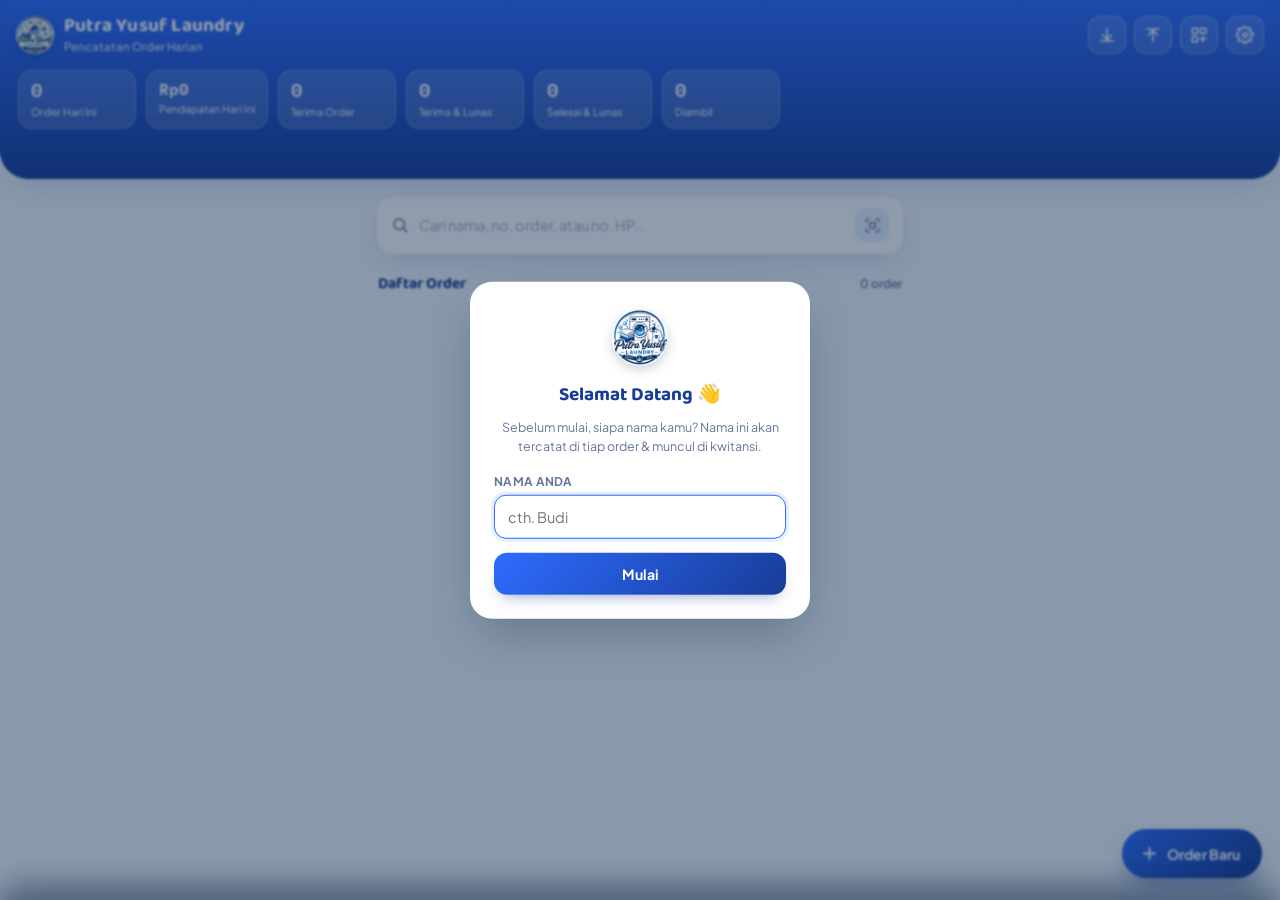
<file: index.html>
<!DOCTYPE html>
<html lang="id">
<head>
<meta charset="UTF-8">
<meta name="viewport" content="width=device-width, initial-scale=1.0, maximum-scale=1.0">
<title>Putra Yusuf Laundry — Order Harian</title>

<!-- PWA -->
<meta name="theme-color" content="#173C97">
<meta name="mobile-web-app-capable" content="yes">
<meta name="apple-mobile-web-app-capable" content="yes">
<meta name="apple-mobile-web-app-status-bar-style" content="black-translucent">
<meta name="apple-mobile-web-app-title" content="PY Laundry">
<meta name="description" content="Aplikasi pencatatan order harian Putra Yusuf Laundry">
<link rel="manifest" href="manifest.json">
<link rel="icon" type="image/png" sizes="32x32" href="favicon-32.png">
<link rel="apple-touch-icon" href="apple-touch-icon.png">

<link rel="preconnect" href="https://fonts.googleapis.com">
<link rel="preconnect" href="https://fonts.gstatic.com" crossorigin>
<link href="https://fonts.googleapis.com/css2?family=Baloo+2:wght@500;600;700;800&family=Plus+Jakarta+Sans:wght@400;500;600;700&family=IBM+Plex+Mono:wght@500;600&display=swap" rel="stylesheet">
<style>
:root{
  --bg:#F3F7FD;
  --surface:#FFFFFF;
  --ink:#0B2545;
  --muted:#66779B;
  --line:#DCE6F5;
  --blue:#2E6BFF;
  --blue-dark:#173C97;
  --blue-soft:#E7EFFF;
  --teal:#0EA5A0;
  --teal-soft:#DFF7F5;
  --purple:#7C5CFC;
  --purple-soft:#EEE9FF;
  --green:#17A673;
  --green-soft:#DFF6EB;
  --red:#D6453D;
  --red-soft:#FBE7E6;
  --shadow: 0 10px 30px -12px rgba(23,60,151,0.25);
  --radius: 18px;
}
*{box-sizing:border-box;}
html,body{margin:0;padding:0;}
body{
  background:var(--bg);
  color:var(--ink);
  font-family:'Plus Jakarta Sans',system-ui,-apple-system,Segoe UI,Roboto,sans-serif;
  -webkit-font-smoothing:antialiased;
  min-height:100vh;
  padding-bottom:96px;
}
.mono{font-family:'IBM Plex Mono',ui-monospace,monospace;}
.display{font-family:'Baloo 2',system-ui,sans-serif;}

/* ---------- Header ---------- */
header.topbar{
  position:sticky; top:0; z-index:30;
  background:linear-gradient(180deg,var(--blue) 0%, var(--blue-dark) 100%);
  color:#fff;
  padding:16px 16px 46px;
  border-radius:0 0 28px 28px;
  box-shadow:var(--shadow);
}
.topbar-row{display:flex; align-items:center; justify-content:space-between; gap:10px;}
.brand{display:flex; align-items:center; gap:10px;}
.bubbles{width:38px; height:38px; flex:none; object-fit:cover; border-radius:50%; background:#fff; box-shadow:0 2px 6px rgba(11,37,69,.25);}
.brand-text h1{
  font-family:'Baloo 2',sans-serif; font-size:19px; font-weight:700; margin:0; line-height:1.15;
  letter-spacing:.2px;
}
.brand-text p{margin:1px 0 0; font-size:11.5px; opacity:.82; font-weight:500;}
.icon-btn{
  width:38px; height:38px; border-radius:12px; border:1px solid rgba(255,255,255,.28);
  background:rgba(255,255,255,.12); color:#fff; display:flex; align-items:center; justify-content:center;
  cursor:pointer; transition:.15s ease; flex:none;
}
.icon-btn:active{transform:scale(.92); background:rgba(255,255,255,.24);}
.icon-btn svg{width:18px; height:18px;}
.header-actions{display:flex; gap:8px;}

/* ---------- Stats ---------- */
.stats-wrap{margin-top:16px; padding:0 2px 2px;}
.stats-scroll{
  display:flex; gap:10px; overflow-x:auto; padding-bottom:2px; scrollbar-width:none;
}
.stats-scroll::-webkit-scrollbar{display:none;}
.stat-card{
  flex:none; min-width:118px;
  background:rgba(255,255,255,.14); border:1px solid rgba(255,255,255,.22);
  border-radius:14px; padding:10px 12px; backdrop-filter:blur(2px);
}
.stat-card .num{font-family:'IBM Plex Mono',monospace; font-weight:600; font-size:19px; line-height:1;}
.stat-card .lbl{font-size:10.5px; opacity:.85; margin-top:5px; font-weight:500;}
.stat-card.money .num{font-size:16px;}

/* ---------- Content ---------- */
main{max-width:560px; margin:0 auto; padding:0 16px;}
/* ---------- PWA Install Banner ---------- */
.install-banner{
  display:none; align-items:center; gap:10px;
  position:fixed; left:12px; right:12px; bottom:12px; z-index:90;
  background:var(--surface); border:1px solid var(--line); border-radius:16px;
  padding:12px 12px; box-shadow:var(--shadow);
  max-width:520px; margin:0 auto;
}
.install-banner.show{display:flex;}
.install-banner-icon{width:40px; height:40px; border-radius:10px; flex:none; object-fit:cover;}
.install-banner-text{display:flex; flex-direction:column; flex:1; min-width:0;}
.install-banner-text strong{font-size:13.5px; color:var(--ink);}
.install-banner-text span{font-size:11.5px; color:var(--muted); margin-top:2px; line-height:1.3;}
.install-banner-actions{display:flex; align-items:center; gap:6px; flex:none;}
.install-banner-btn{
  background:var(--blue); color:#fff; border:none; border-radius:10px;
  padding:9px 14px; font-size:13px; font-weight:600; cursor:pointer; font-family:inherit;
}
.install-banner-btn:active{transform:scale(.96);}
.install-banner-close{
  background:transparent; border:none; color:var(--muted); font-size:20px; line-height:1;
  cursor:pointer; padding:4px 6px;
}

.search-bar{
  margin-top:16px; margin-bottom:16px;
  background:var(--surface); border-radius:16px; box-shadow:var(--shadow);
  display:flex; align-items:center; gap:8px; padding:12px 14px;
  border:1px solid var(--line);
}
.search-bar svg{width:18px; height:18px; color:var(--muted); flex:none;}
.search-bar input{
  border:none; outline:none; font-size:14.5px; width:100%; font-family:inherit; color:var(--ink); background:transparent;
}
.search-bar input::placeholder{color:#9AABC9;}
.search-cam-btn{
  flex:none; width:34px; height:34px; border-radius:10px; border:none; background:var(--blue-soft); color:var(--blue);
  display:flex; align-items:center; justify-content:center; cursor:pointer;
}
.search-cam-btn:active{transform:scale(.92); background:var(--blue);color:#fff;}
.search-cam-btn svg{width:17px; height:17px;}

/* ---------- Scanner kamera ---------- */
#scanner-overlay{
  position:fixed; inset:0; z-index:90; background:#000;
  display:flex; flex-direction:column; opacity:0; pointer-events:none; transition:opacity .2s ease;
}
#scanner-overlay.show{opacity:1; pointer-events:auto;}
#scanner-video{ flex:1; width:100%; height:100%; object-fit:cover; background:#000; }
.scanner-top{
  position:absolute; top:0; left:0; right:0; z-index:2; display:flex; justify-content:space-between; align-items:center;
  padding:16px; background:linear-gradient(180deg, rgba(0,0,0,.55), transparent);
}
.scanner-top h3{color:#fff; font-family:'Baloo 2',sans-serif; font-size:15px; margin:0; font-weight:600;}
.scanner-close{
  width:36px; height:36px; border-radius:50%; border:none; background:rgba(255,255,255,.18); color:#fff;
  display:flex; align-items:center; justify-content:center; cursor:pointer;
}
.scanner-guide{
  position:absolute; top:50%; left:50%; transform:translate(-50%,-50%); z-index:2;
  width:min(66vw, 260px); height:min(66vw, 260px); pointer-events:none;
}
.scanner-guide::before, .scanner-guide::after{ content:""; }
.scanner-corner{ position:absolute; width:34px; height:34px; border:3px solid var(--teal); }
.scanner-corner.tl{ top:0; left:0; border-right:none; border-bottom:none; border-radius:10px 0 0 0; }
.scanner-corner.tr{ top:0; right:0; border-left:none; border-bottom:none; border-radius:0 10px 0 0; }
.scanner-corner.bl{ bottom:0; left:0; border-right:none; border-top:none; border-radius:0 0 0 10px; }
.scanner-corner.br{ bottom:0; right:0; border-left:none; border-top:none; border-radius:0 0 10px 0; }
.scanner-bottom{
  position:absolute; bottom:0; left:0; right:0; z-index:2; text-align:center; padding:22px 24px 34px;
  background:linear-gradient(0deg, rgba(0,0,0,.6), transparent);
}
.scanner-bottom p{color:#fff; font-size:13px; margin:0; opacity:.9;}

.section-title{
  display:flex; align-items:center; justify-content:space-between; margin:4px 2px 10px;
}
.section-title h2{font-family:'Baloo 2',sans-serif; font-size:15.5px; margin:0; color:var(--blue-dark);}
.section-title span{font-size:12px; color:var(--muted); font-weight:600;}

/* ---------- Ticket cards ---------- */
#order-list{display:flex; flex-direction:column; gap:14px;}
.ticket{
  position:relative;
  background:var(--surface);
  border-radius:16px;
  box-shadow:0 6px 18px -10px rgba(23,60,151,.28);
  border:1px solid var(--line);
  overflow:hidden;
  animation:pop .28s ease;
}
@keyframes pop{from{opacity:0; transform:translateY(6px) scale(.98);} to{opacity:1; transform:none;}}
.ticket-flash{animation:flash-highlight 2.2s ease;}
@keyframes flash-highlight{
  0%{box-shadow:0 0 0 3px var(--blue), 0 6px 18px -10px rgba(23,60,151,.28);}
  100%{box-shadow:0 6px 18px -10px rgba(23,60,151,.28);}
}
.ticket-main{display:flex; gap:0;}
.ticket-body{flex:1; padding:14px 12px 13px 16px;}
.ticket-top{display:flex; align-items:center; justify-content:space-between; gap:8px;}
.ticket-id{font-family:'IBM Plex Mono',monospace; font-size:12px; font-weight:600; color:var(--blue);}
.ticket-date{font-size:10.5px; color:var(--muted); font-weight:500;}
.ticket-name{font-family:'Baloo 2',sans-serif; font-size:17px; font-weight:600; margin:3px 0 2px; color:var(--ink);}
.ticket-meta{font-size:12px; color:var(--muted); font-weight:500;}
.ticket-meta b{color:var(--ink); font-weight:600;}
.ticket-bottom{display:flex; align-items:center; justify-content:space-between; margin-top:10px;}
.ticket-total{font-family:'IBM Plex Mono',monospace; font-weight:600; font-size:16px; color:var(--blue-dark);}
.status-select{
  border:none; font-family:'Plus Jakarta Sans',sans-serif; font-weight:700; font-size:11.5px;
  padding:7px 26px 7px 12px; border-radius:999px; cursor:pointer;
  appearance:none; -webkit-appearance:none; -moz-appearance:none;
  background-repeat:no-repeat; background-position:right 9px center; background-size:12px;
  background-image:url("data:image/svg+xml;utf8,<svg xmlns='http://www.w3.org/2000/svg' viewBox='0 0 20 20' fill='%23333333'><path d='M5.5 7.5l4.5 4.5 4.5-4.5z'/></svg>");
}
.status-select:focus{outline:2px solid rgba(46,107,255,.35); outline-offset:1px;}
.mini-link{
  width:30px; height:30px; border-radius:10px; border:1px solid var(--line); background:#FAFCFF;
  color:var(--blue); display:flex; align-items:center; justify-content:center; cursor:pointer; flex:none;
}
.mini-link svg{width:15px; height:15px;}
.mini-link:active{transform:scale(.92); background:var(--blue-soft);}
.mini-link-danger{color:var(--red);}
.mini-link-danger:active{background:var(--red-soft);}
.status-terima{background:var(--blue-soft); color:var(--blue);}
.status-terima-lunas{background:var(--purple-soft); color:var(--purple);}
.status-selesai-lunas{background:var(--teal-soft); color:var(--teal);}
.status-diambil{background:var(--green-soft); color:var(--green);}

/* stub / claim-ticket edge */
.ticket-stub{
  flex:none; width:34px; position:relative;
  background-image: radial-gradient(circle at 0 8px, transparent 7px, var(--line) 7.5px, var(--line) 8px, transparent 8.5px),
                     repeating-linear-gradient(180deg, transparent 0 6px, #CFDBF2 6px 7px, transparent 7px 13px);
  background-size: 100% 16px, 1px 100%;
  background-position: top left, center;
  background-repeat: repeat-y, no-repeat;
  border-left:1px dashed #CFDBF2;
}
.ticket-stub::before, .ticket-stub::after{
  content:""; position:absolute; left:-8px; width:16px; height:16px; border-radius:50%; background:var(--bg);
}
.ticket-stub::before{top:-8px;}
.ticket-stub::after{bottom:-8px;}
.ticket-note{padding:0 12px 12px 16px; margin-top:-4px; font-size:11.5px; color:var(--muted); font-style:italic;}

.empty-state{
  text-align:center; padding:52px 20px 30px; color:var(--muted);
}
.empty-state .bub{width:64px; height:64px; margin:0 auto 14px; opacity:.55;}
.empty-state h3{font-family:'Baloo 2',sans-serif; color:var(--blue-dark); margin:0 0 4px; font-size:16px;}
.empty-state p{margin:0; font-size:13px;}

/* ---------- FAB ---------- */
.fab{
  position:fixed; right:18px; bottom:22px; z-index:40;
  background:linear-gradient(135deg,var(--blue),var(--blue-dark));
  color:#fff; border:none; border-radius:999px; padding:15px 22px 15px 18px;
  display:flex; align-items:center; gap:8px; font-weight:700; font-size:14px; font-family:'Plus Jakarta Sans',sans-serif;
  box-shadow:0 12px 24px -8px rgba(23,60,151,.55); cursor:pointer;
}
.fab:active{transform:scale(.96);}
.fab svg{width:19px; height:19px;}

/* ---------- Bottom sheet ---------- */
.overlay{
  position:fixed; inset:0; background:rgba(11,37,69,.45); backdrop-filter:blur(1px);
  z-index:50; opacity:0; pointer-events:none; transition:opacity .2s ease;
}
.overlay.show{opacity:1; pointer-events:auto;}
.sheet{
  position:fixed; left:0; right:0; bottom:0; z-index:51;
  background:var(--surface); border-radius:24px 24px 0 0;
  max-height:92vh; overflow-y:auto;
  transform:translateY(100%); transition:transform .28s cubic-bezier(.32,.72,0,1);
  box-shadow:0 -12px 30px rgba(11,37,69,.2);
}
.sheet.show{transform:translateY(0);}
.sheet-handle{width:38px; height:4px; background:var(--line); border-radius:99px; margin:10px auto 0;}
.sheet-head{display:flex; align-items:center; justify-content:space-between; padding:14px 18px 6px;}
.sheet-head h2{font-family:'Baloo 2',sans-serif; font-size:18px; margin:0; color:var(--blue-dark);}
.sheet-close{background:var(--blue-soft); color:var(--blue); border:none; width:30px; height:30px; border-radius:10px; cursor:pointer; display:flex; align-items:center; justify-content:center;}
.sheet-body{padding:6px 18px 24px;}

.field{margin-bottom:14px;}
.field label{display:block; font-size:12px; font-weight:700; color:var(--muted); margin-bottom:6px; text-transform:uppercase; letter-spacing:.3px;}
.field input, .field select, .field textarea{
  width:100%; border:1.5px solid var(--line); border-radius:12px; padding:12px 13px;
  font-family:inherit; font-size:14.5px; color:var(--ink); background:#FAFCFF; outline:none; transition:.15s ease;
  appearance:none;
}
.field select{
  background-image:url("data:image/svg+xml;utf8,<svg xmlns='http://www.w3.org/2000/svg' viewBox='0 0 20 20' fill='%2366779B'><path d='M5.5 7.5l4.5 4.5 4.5-4.5z'/></svg>");
  background-repeat:no-repeat; background-position:right 12px center; background-size:16px;
}
.field input:focus, .field select:focus, .field textarea:focus{border-color:var(--blue); background:#fff; box-shadow:0 0 0 3px var(--blue-soft);}
.field input[readonly]{background:var(--blue-soft); color:var(--blue-dark); font-weight:600; cursor:default;}
.field input[readonly]:focus{box-shadow:none;}
.field-row{display:flex; gap:10px;}
.field-row .field{flex:1;}
.hint{font-size:11px; color:var(--muted); margin-top:5px;}

.total-box{
  background:linear-gradient(135deg,var(--blue-soft),#EAF2FF); border-radius:16px; padding:16px 18px;
  display:flex; align-items:center; justify-content:space-between; margin:6px 0 18px; border:1px solid var(--blue-soft);
}
.total-box .lbl{font-size:12px; font-weight:700; color:var(--blue-dark); text-transform:uppercase; letter-spacing:.3px;}
.total-box .amount{font-family:'IBM Plex Mono',monospace; font-weight:700; font-size:23px; color:var(--blue-dark);}

.btn-primary{
  width:100%; background:linear-gradient(135deg,var(--blue),var(--blue-dark)); color:#fff; border:none;
  border-radius:13px; padding:12px 16px; font-size:14px; font-weight:700; font-family:'Plus Jakarta Sans',sans-serif;
  cursor:pointer; display:flex; align-items:center; justify-content:center; gap:7px;
  box-shadow:0 8px 16px -8px rgba(23,60,151,.5);
}
.btn-primary svg{width:16px; height:16px;}
.btn-primary:active{transform:scale(.98);}
.btn-primary:disabled{opacity:.5; box-shadow:none;}

/* settings sheet */
.settings-field{margin-bottom:12px;}
.settings-note{font-size:12px; color:var(--muted); line-height:1.5; background:var(--blue-soft); padding:12px 14px; border-radius:12px; margin-bottom:16px;}

/* ---------- Toast ---------- */
#toast{
  position:fixed; left:50%; bottom:96px; transform:translateX(-50%) translateY(20px);
  background:var(--ink); color:#fff; padding:11px 18px; border-radius:12px; font-size:13px; font-weight:600;
  opacity:0; pointer-events:none; transition:.25s ease; z-index:60; display:flex; align-items:center; gap:8px;
  box-shadow:0 10px 24px rgba(0,0,0,.25); max-width:88vw;
}
#toast.show{opacity:1; transform:translateX(-50%) translateY(0);}
#toast.err{background:#B4231F;}
#toast svg{width:15px; height:15px; flex:none;}

::selection{background:var(--blue-soft);}

/* ---------- Welcome / nama kasir ---------- */
.welcome-card{
  position:fixed; left:50%; top:50%; transform:translate(-50%,-50%);
  z-index:81; width:min(340px, 88vw);
  background:var(--surface); border-radius:22px; padding:28px 24px 24px;
  box-shadow:0 20px 50px -12px rgba(11,37,69,.35);
  text-align:center;
}
.welcome-card.hide{ display:none; }
.welcome-card h2{font-family:'Baloo 2',sans-serif; font-size:19px; margin:0 0 8px; color:var(--blue-dark);}
.welcome-card p{font-size:12.5px; color:var(--muted); margin:0 0 18px; line-height:1.5;}

/* ---------- Kwitansi / Receipt ---------- */
#receipt-frame{
  background:#EEF3FB; border-radius:16px; padding:18px 10px; display:flex; justify-content:center;
}
#receipt-print-area{
  width:58mm; max-width:100%; background:#fff; padding:14px 12px; font-family:'IBM Plex Mono',ui-monospace,monospace;
  font-size:11px; line-height:1.55; color:#111; box-shadow:0 4px 14px rgba(0,0,0,.12);
  background-image: linear-gradient(to bottom, transparent calc(100% - 1px), transparent 100%);
}
.rc-center{text-align:center;}
.rc-shop-name{font-family:'Baloo 2',sans-serif; font-weight:700; font-size:15px; letter-spacing:.2px;}
.rc-shop-sub{font-size:9.5px; color:#555; margin-top:2px;}
.rc-divider{border:none; border-top:1px dashed #999; margin:8px 0;}
.rc-row{display:flex; justify-content:space-between; gap:8px;}
.rc-row + .rc-row{margin-top:2px;}
.rc-label{color:#555;}
.rc-total-row{display:flex; justify-content:space-between; font-weight:700; font-size:13px; margin-top:4px;}
.rc-badge{
  display:inline-block; margin-top:6px; padding:3px 10px; border-radius:999px; font-size:9.5px; font-weight:700;
  background:#EDF2FA; color:#333; border:1px dashed #999;
}
.rc-footer{margin-top:10px; font-size:9.5px; color:#555;}
.rc-qr-caption{margin-top:6px; font-size:9px; color:#555; text-align:center; line-height:1.5;}
.rc-qr-caption b{font-size:10.5px; color:#111;}

@media print{
  body *{ visibility:hidden; }
  #receipt-sheet, #receipt-sheet *{ visibility:visible; }
  #receipt-sheet{
    position:static !important; transform:none !important; box-shadow:none !important;
    max-height:none !important; overflow:visible !important; border-radius:0 !important; background:transparent !important;
  }
  .sheet-handle, .sheet-head, #btn-print-receipt{ display:none !important; }
  #receipt-frame{ background:transparent !important; padding:0 !important; }
  #receipt-print-area{
    position:absolute; left:0; top:0; box-shadow:none; width:58mm; margin:0;
  }
  @page{ size:58mm auto; margin:2mm; }
}
</style>
</head>
<body>

<!-- PWA INSTALL BANNER -->
<div class="install-banner" id="install-banner">
  <img src="icon-192.png" alt="Logo" class="install-banner-icon">
  <div class="install-banner-text">
    <strong>Install PY Laundry</strong>
    <span>Buka lebih cepat tanpa browser, langsung dari layar HP.</span>
  </div>
  <div class="install-banner-actions">
    <button class="install-banner-btn" id="btn-install-app">Install</button>
    <button class="install-banner-close" id="btn-install-dismiss" aria-label="Tutup">&times;</button>
  </div>
</div>

<!-- WELCOME / NAMA KASIR (first run) -->
<div class="overlay show" id="overlay-welcome" style="z-index:80;"></div>
<div class="welcome-card" id="welcome-card">
  <img id="welcome-logo" alt="Logo" style="width:56px; height:56px; margin:0 auto 14px; border-radius:50%; box-shadow:0 4px 12px rgba(11,37,69,.2); display:block;">
  <h2>Selamat Datang 👋</h2>
  <p>Sebelum mulai, siapa nama kamu? Nama ini akan tercatat di tiap order &amp; muncul di kwitansi.</p>
  <div class="field" style="text-align:left;">
    <label>Nama Anda</label>
    <input type="text" id="f-welcome-name" placeholder="cth. Budi" autocomplete="off">
  </div>
  <button class="btn-primary" id="btn-welcome-start">Mulai</button>
</div>

<header class="topbar">
  <div class="topbar-row">
    <div class="brand">
<img id="brand-logo" class="bubbles" alt="Logo Putra Yusuf Laundry">
      <div class="brand-text">
        <h1>Putra Yusuf Laundry</h1>
        <p>Pencatatan Order Harian</p>
      </div>
    </div>
    <div class="header-actions">
      <button class="icon-btn" id="btn-pull" title="Pull data">
        <svg viewBox="0 0 24 24" fill="none" stroke="currentColor" stroke-width="2" stroke-linecap="round" stroke-linejoin="round"><path d="M12 4v12M6 12l6 6 6-6"/><path d="M4 20h16"/></svg>
      </button>
      <button class="icon-btn" id="btn-push" title="Push data">
        <svg viewBox="0 0 24 24" fill="none" stroke="currentColor" stroke-width="2" stroke-linecap="round" stroke-linejoin="round"><path d="M12 20V8M6 12l6-6 6 6"/><path d="M4 4h16"/></svg>
      </button>
      <button class="icon-btn" id="btn-dashboard" title="Dashboard Owner">
        <svg viewBox="0 0 24 24" fill="none" stroke="currentColor" stroke-width="2" stroke-linecap="round" stroke-linejoin="round"><rect x="3" y="3" width="7" height="7" rx="1"/><rect x="14" y="3" width="7" height="7" rx="1"/><rect x="3" y="14" width="7" height="7" rx="1"/><path d="M14 17h7M17 14v7"/></svg>
      </button>
      <button class="icon-btn" id="btn-settings" title="Pengaturan">
        <svg viewBox="0 0 24 24" fill="none" stroke="currentColor" stroke-width="2" stroke-linecap="round" stroke-linejoin="round"><circle cx="12" cy="12" r="3"/><path d="M19.4 15a1.7 1.7 0 00.34 1.87l.06.06a2 2 0 11-2.83 2.83l-.06-.06a1.7 1.7 0 00-1.87-.34 1.7 1.7 0 00-1.04 1.56V21a2 2 0 01-4 0v-.09A1.7 1.7 0 008.5 19.36a1.7 1.7 0 00-1.87.34l-.06.06a2 2 0 11-2.83-2.83l.06-.06a1.7 1.7 0 00.34-1.87 1.7 1.7 0 00-1.56-1.04H2a2 2 0 010-4h.09A1.7 1.7 0 003.64 8.5a1.7 1.7 0 00-.34-1.87l-.06-.06a2 2 0 112.83-2.83l.06.06a1.7 1.7 0 001.87.34H8a1.7 1.7 0 001.04-1.56V2a2 2 0 014 0v.09a1.7 1.7 0 001.04 1.56 1.7 1.7 0 001.87-.34l.06-.06a2 2 0 112.83 2.83l-.06.06a1.7 1.7 0 00-.34 1.87V8a1.7 1.7 0 001.56 1.04H21a2 2 0 010 4h-.09a1.7 1.7 0 00-1.56 1.04z"/></svg>
      </button>
    </div>
  </div>

  <div class="stats-wrap">
    <div class="stats-scroll" id="stats-scroll"></div>
  </div>
</header>

<main>
  <div class="search-bar">
    <svg viewBox="0 0 24 24" fill="none" stroke="currentColor" stroke-width="2" stroke-linecap="round" stroke-linejoin="round"><circle cx="11" cy="11" r="7"/><path d="M21 21l-4.3-4.3"/></svg>
    <input id="search-input" placeholder="Cari nama, no. order, atau no. HP...">
    <button class="search-cam-btn" id="btn-scan" title="Scan QR kwitansi">
      <svg viewBox="0 0 24 24" fill="none" stroke="currentColor" stroke-width="2" stroke-linecap="round" stroke-linejoin="round"><path d="M3 7V5a2 2 0 012-2h2M17 3h2a2 2 0 012 2v2M21 17v2a2 2 0 01-2 2h-2M7 21H5a2 2 0 01-2-2v-2"/><rect x="8" y="8" width="8" height="8" rx="1"/></svg>
    </button>
  </div>

  <div class="section-title">
    <h2>Daftar Order</h2>
    <span id="order-count-label">0 order</span>
  </div>

  <div id="order-list"></div>
</main>

<button class="fab" id="btn-new-order">
  <svg viewBox="0 0 24 24" fill="none" stroke="currentColor" stroke-width="2.4" stroke-linecap="round"><path d="M12 5v14M5 12h14"/></svg>
  Order Baru
</button>

<!-- ORDER FORM SHEET -->
<div class="overlay" id="overlay"></div>
<div class="sheet" id="order-sheet">
  <div class="sheet-handle"></div>
  <div class="sheet-head">
    <h2>Input Order Baru</h2>
    <button class="sheet-close" id="close-order-sheet">
      <svg viewBox="0 0 24 24" fill="none" stroke="currentColor" stroke-width="2.2" stroke-linecap="round"><path d="M6 6l12 12M18 6L6 18"/></svg>
    </button>
  </div>
  <div class="sheet-body">
    <form id="order-form">
      <div class="field">
        <label>Tanggal Masuk</label>
        <input type="text" id="f-tanggal" readonly>
        <div class="hint">Otomatis terisi tanggal hari ini</div>
      </div>
      <div class="field">
        <label>Nama Customer</label>
        <input type="text" id="f-nama" required placeholder="cth. Budi Santoso">
      </div>
      <div class="field">
        <label>Nomor HP</label>
        <input type="tel" id="f-hp" required placeholder="cth. 081234567890" inputmode="numeric">
      </div>
      <div class="field">
        <label>Jenis Laundry</label>
        <select id="f-jenis" required>
          <option value="">Pilih jenis...</option>
          <option value="Kiloan">Kiloan</option>
          <option value="Satuan">Satuan</option>
        </select>
      </div>

      <div class="field" id="wrap-detail" style="display:none;">
        <label>Detail Item</label>
        <select id="f-detail">
          <option value="">Pilih item...</option>
          <option value="Kaos / Kemeja">Kaos / Kemeja</option>
          <option value="Jas">Jas</option>
          <option value="Bedcover">Bedcover</option>
        </select>
      </div>

      <div class="field" id="wrap-paket" style="display:none;">
        <label id="lbl-paket">Paket</label>
        <select id="f-paket"></select>
        <div class="hint" id="hint-paket"></div>
      </div>

      <div class="field-row" id="wrap-qty" style="display:none;">
        <div class="field">
          <label id="lbl-qty">Berat (Kg)</label>
          <input type="number" id="f-qty" min="0" step="0.1" placeholder="0">
        </div>
      </div>

      <div class="field">
        <label>Catatan (opsional)</label>
        <textarea id="f-catatan" rows="2" placeholder="cth. luntur, ada noda..."></textarea>
      </div>

      <div class="total-box">
        <span class="lbl">Total Harga</span>
        <span class="amount mono" id="f-total">Rp0</span>
      </div>

      <button type="submit" class="btn-primary" id="btn-save">
        <svg viewBox="0 0 24 24" fill="none" stroke="currentColor" stroke-width="2.3" stroke-linecap="round" stroke-linejoin="round"><path d="M20 6L9 17l-5-5"/></svg>
        Simpan Order
      </button>
    </form>
  </div>
</div>

<!-- SETTINGS SHEET -->
<div class="overlay" id="overlay-settings"></div>
<div class="sheet" id="settings-sheet">
  <div class="sheet-handle"></div>
  <div class="sheet-head">
    <h2>Pengaturan Sinkronisasi</h2>
    <button class="sheet-close" id="close-settings-sheet">
      <svg viewBox="0 0 24 24" fill="none" stroke="currentColor" stroke-width="2.2" stroke-linecap="round"><path d="M6 6l12 12M18 6L6 18"/></svg>
    </button>
  </div>
  <div class="sheet-body">
    <div class="settings-note">Nama kasir tampil di kwitansi &amp; ikut tersimpan di tiap order. Info toko tampil di kop kwitansi. Data order tersimpan otomatis di HP ini — Push &amp; Pull dipakai untuk sinkron ke Google Sheets.</div>
    <div class="field settings-field">
      <label>Nama Kasir (kamu)</label>
      <input type="text" id="f-kasir-name" placeholder="cth. Budi">
    </div>
    <div class="field settings-field">
      <label>Alamat Toko (opsional)</label>
      <input type="text" id="f-shop-alamat" placeholder="cth. Jl. Merdeka No. 10, Jakarta">
    </div>
    <div class="field settings-field">
      <label>No. Telepon Toko (opsional)</label>
      <input type="text" id="f-shop-telp" placeholder="cth. 0812-3456-7890">
    </div>
    <div class="field settings-field">
      <label>Apps Script Web App URL</label>
      <input type="url" id="f-script-url" placeholder="https://script.google.com/macros/s/.../exec">
    </div>
    <button class="btn-primary" id="btn-save-settings">Simpan Pengaturan</button>

    <div style="height:22px;"></div>
    <div class="settings-note">Biar tetap ringan, Pull biasa cuma narik 100 order terbaru. Order lebih lama tetap aman selamanya di Google Sheets. Kalau perlu cari order lama, pakai tombol ini sesekali.</div>
    <button class="btn-primary" id="btn-pull-full" style="background:linear-gradient(135deg,var(--blue),var(--blue-dark)); box-shadow:0 8px 16px -8px rgba(23,60,151,.5);">
      <svg viewBox="0 0 24 24" fill="none" stroke="currentColor" stroke-width="2.2" stroke-linecap="round" stroke-linejoin="round"><path d="M12 4v12M6 12l6 6 6-6"/><path d="M4 20h16"/></svg>
      Pull Riwayat Lengkap
    </button>

    <div style="height:22px;"></div>
    <div class="settings-note" style="background:var(--red-soft); color:#7A1E19;">Aksi di bawah ini menghapus seluruh data order yang tersimpan di HP ini. Tidak bisa dibatalkan — pastikan data sudah di-Push ke Google Sheets dulu kalau masih perlu.</div>
    <button class="btn-primary" id="btn-clear-data" style="background:linear-gradient(135deg,var(--red),#A6302B); box-shadow:0 8px 16px -8px rgba(214,69,61,.5);">
      <svg viewBox="0 0 24 24" fill="none" stroke="currentColor" stroke-width="2.2" stroke-linecap="round" stroke-linejoin="round"><path d="M3 6h18M8 6V4a2 2 0 012-2h4a2 2 0 012 2v2m3 0l-1 14a2 2 0 01-2 2H7a2 2 0 01-2-2L4 6h16z"/></svg>
      Hapus Semua Data
    </button>

    <div style="height:22px;"></div>
    <div class="settings-note" id="pin-status-note">Amankan menu Pengaturan ini pakai PIN 4-6 digit, biar gak sembarang orang bisa ubah link Sheets atau hapus data.</div>
    <div class="field-row">
      <div class="field settings-field">
        <label>PIN Baru</label>
        <input type="password" id="f-pin-new" inputmode="numeric" maxlength="6" placeholder="4-6 digit">
      </div>
      <div class="field settings-field">
        <label>Konfirmasi PIN</label>
        <input type="password" id="f-pin-confirm" inputmode="numeric" maxlength="6" placeholder="ulangi PIN">
      </div>
    </div>
    <button class="btn-primary" id="btn-save-pin" style="background:linear-gradient(135deg,var(--teal),#0B7A76); box-shadow:0 8px 16px -8px rgba(14,165,160,.5);">Simpan PIN</button>
    <button class="btn-primary" id="btn-remove-pin" style="background:#fff; color:var(--muted); border:1.5px solid var(--line); box-shadow:none; margin-top:8px;">Nonaktifkan PIN</button>
  </div>
</div>

<!-- PIN GATE (muncul sebelum sheet Pengaturan kebuka, kalau PIN sudah diaktifkan) -->
<div class="overlay" id="overlay-pin" style="z-index:82;"></div>
<div class="welcome-card hide" id="pin-card" style="z-index:83;">
  <svg viewBox="0 0 24 24" fill="none" stroke="#173C97" stroke-width="1.8" stroke-linecap="round" stroke-linejoin="round" style="width:40px; height:40px; margin:0 auto 12px; display:block;"><rect x="4" y="10" width="16" height="10" rx="2"/><path d="M8 10V7a4 4 0 018 0v3"/></svg>
  <h2>Menu Terkunci</h2>
  <p>Masukkan PIN untuk membuka Pengaturan.</p>
  <div class="field" style="text-align:left;">
    <label>PIN</label>
    <input type="password" id="f-pin-gate" inputmode="numeric" maxlength="6" placeholder="••••" autocomplete="off">
  </div>
  <button class="btn-primary" id="btn-pin-unlock">Buka</button>
</div>

<!-- RECEIPT / KWITANSI SHEET -->
<div class="overlay" id="overlay-receipt"></div>
<div class="sheet" id="receipt-sheet">
  <div class="sheet-handle"></div>
  <div class="sheet-head">
    <h2>Kwitansi</h2>
    <button class="sheet-close" id="close-receipt-sheet">
      <svg viewBox="0 0 24 24" fill="none" stroke="currentColor" stroke-width="2.2" stroke-linecap="round"><path d="M6 6l12 12M18 6L6 18"/></svg>
    </button>
  </div>
  <div class="sheet-body">
    <div id="receipt-frame">
      <div id="receipt-print-area"></div>
    </div>
    <button class="btn-primary" id="btn-print-receipt" style="margin-top:16px;">
      <svg viewBox="0 0 24 24" fill="none" stroke="currentColor" stroke-width="2.2" stroke-linecap="round" stroke-linejoin="round"><path d="M6 9V2h12v7M6 18H4a2 2 0 01-2-2v-5a2 2 0 012-2h16a2 2 0 012 2v5a2 2 0 01-2 2h-2M6 14h12v8H6z"/></svg>
      Cetak Kwitansi
    </button>
  </div>
</div>

<div id="toast"></div>

<!-- SCANNER KAMERA -->
<div id="scanner-overlay">
  <div class="scanner-top">
    <h3>Scan QR Kwitansi</h3>
    <button class="scanner-close" id="btn-close-scanner">
      <svg viewBox="0 0 24 24" fill="none" stroke="currentColor" stroke-width="2.2" stroke-linecap="round"><path d="M6 6l12 12M18 6L6 18"/></svg>
    </button>
  </div>
  <video id="scanner-video" muted playsinline autoplay></video>
  <div class="scanner-guide">
    <div class="scanner-corner tl"></div>
    <div class="scanner-corner tr"></div>
    <div class="scanner-corner bl"></div>
    <div class="scanner-corner br"></div>
  </div>
  <div class="scanner-bottom">
    <p>Arahkan kamera ke QR di kwitansi</p>
  </div>
</div>

<script>
(function(global){
// QR Code encoder — Kazuhiko Arase, MIT License (bundled from qrcode-terminal's vendored engine)

var QRMath = {

	glog : function(n) {
	
		if (n < 1) {
			throw new Error("glog(" + n + ")");
		}
		
		return QRMath.LOG_TABLE[n];
	},
	
	gexp : function(n) {
	
		while (n < 0) {
			n += 255;
		}
	
		while (n >= 256) {
			n -= 255;
		}
	
		return QRMath.EXP_TABLE[n];
	},
	
	EXP_TABLE : new Array(256),
	
	LOG_TABLE : new Array(256)

};
	
for (var i = 0; i < 8; i++) {
	QRMath.EXP_TABLE[i] = 1 << i;
}
for (var i = 8; i < 256; i++) {
	QRMath.EXP_TABLE[i] = QRMath.EXP_TABLE[i - 4]
		^ QRMath.EXP_TABLE[i - 5]
		^ QRMath.EXP_TABLE[i - 6]
		^ QRMath.EXP_TABLE[i - 8];
}
for (var i = 0; i < 255; i++) {
	QRMath.LOG_TABLE[QRMath.EXP_TABLE[i] ] = i;
}

var QRMode = {
    MODE_NUMBER :       1 << 0,
    MODE_ALPHA_NUM :    1 << 1,
    MODE_8BIT_BYTE :    1 << 2,
    MODE_KANJI :        1 << 3
};

var QRMaskPattern = {
	PATTERN000 : 0,
	PATTERN001 : 1,
	PATTERN010 : 2,
	PATTERN011 : 3,
	PATTERN100 : 4,
	PATTERN101 : 5,
	PATTERN110 : 6,
	PATTERN111 : 7
};

var QRErrorCorrectLevel = {
	L : 1,
	M : 0,
	Q : 3,
	H : 2
};

function QRPolynomial(num, shift) {
	if (num.length === undefined) {
		throw new Error(num.length + "/" + shift);
	}

	var offset = 0;

	while (offset < num.length && num[offset] === 0) {
		offset++;
	}

	this.num = new Array(num.length - offset + shift);
	for (var i = 0; i < num.length - offset; i++) {
		this.num[i] = num[i + offset];
	}
}

QRPolynomial.prototype = {

	get : function(index) {
		return this.num[index];
	},
	
	getLength : function() {
		return this.num.length;
	},
	
	multiply : function(e) {
	
		var num = new Array(this.getLength() + e.getLength() - 1);
	
		for (var i = 0; i < this.getLength(); i++) {
			for (var j = 0; j < e.getLength(); j++) {
				num[i + j] ^= QRMath.gexp(QRMath.glog(this.get(i) ) + QRMath.glog(e.get(j) ) );
			}
		}
	
		return new QRPolynomial(num, 0);
	},
	
	mod : function(e) {
	
		if (this.getLength() - e.getLength() < 0) {
			return this;
		}
	
		var ratio = QRMath.glog(this.get(0) ) - QRMath.glog(e.get(0) );
	
		var num = new Array(this.getLength() );
		
		for (var i = 0; i < this.getLength(); i++) {
			num[i] = this.get(i);
		}
		
		for (var x = 0; x < e.getLength(); x++) {
			num[x] ^= QRMath.gexp(QRMath.glog(e.get(x) ) + ratio);
		}
	
		// recursive call
		return new QRPolynomial(num, 0).mod(e);
	}
};

var QRUtil = {

    PATTERN_POSITION_TABLE : [
        [],
        [6, 18],
        [6, 22],
        [6, 26],
        [6, 30],
        [6, 34],
        [6, 22, 38],
        [6, 24, 42],
        [6, 26, 46],
        [6, 28, 50],
        [6, 30, 54],        
        [6, 32, 58],
        [6, 34, 62],
        [6, 26, 46, 66],
        [6, 26, 48, 70],
        [6, 26, 50, 74],
        [6, 30, 54, 78],
        [6, 30, 56, 82],
        [6, 30, 58, 86],
        [6, 34, 62, 90],
        [6, 28, 50, 72, 94],
        [6, 26, 50, 74, 98],
        [6, 30, 54, 78, 102],
        [6, 28, 54, 80, 106],
        [6, 32, 58, 84, 110],
        [6, 30, 58, 86, 114],
        [6, 34, 62, 90, 118],
        [6, 26, 50, 74, 98, 122],
        [6, 30, 54, 78, 102, 126],
        [6, 26, 52, 78, 104, 130],
        [6, 30, 56, 82, 108, 134],
        [6, 34, 60, 86, 112, 138],
        [6, 30, 58, 86, 114, 142],
        [6, 34, 62, 90, 118, 146],
        [6, 30, 54, 78, 102, 126, 150],
        [6, 24, 50, 76, 102, 128, 154],
        [6, 28, 54, 80, 106, 132, 158],
        [6, 32, 58, 84, 110, 136, 162],
        [6, 26, 54, 82, 110, 138, 166],
        [6, 30, 58, 86, 114, 142, 170]
    ],

    G15 : (1 << 10) | (1 << 8) | (1 << 5) | (1 << 4) | (1 << 2) | (1 << 1) | (1 << 0),
    G18 : (1 << 12) | (1 << 11) | (1 << 10) | (1 << 9) | (1 << 8) | (1 << 5) | (1 << 2) | (1 << 0),
    G15_MASK : (1 << 14) | (1 << 12) | (1 << 10)    | (1 << 4) | (1 << 1),

    getBCHTypeInfo : function(data) {
        var d = data << 10;
        while (QRUtil.getBCHDigit(d) - QRUtil.getBCHDigit(QRUtil.G15) >= 0) {
            d ^= (QRUtil.G15 << (QRUtil.getBCHDigit(d) - QRUtil.getBCHDigit(QRUtil.G15) ) );    
        }
        return ( (data << 10) | d) ^ QRUtil.G15_MASK;
    },

    getBCHTypeNumber : function(data) {
        var d = data << 12;
        while (QRUtil.getBCHDigit(d) - QRUtil.getBCHDigit(QRUtil.G18) >= 0) {
            d ^= (QRUtil.G18 << (QRUtil.getBCHDigit(d) - QRUtil.getBCHDigit(QRUtil.G18) ) );    
        }
        return (data << 12) | d;
    },

    getBCHDigit : function(data) {

        var digit = 0;

        while (data !== 0) {
            digit++;
            data >>>= 1;
        }

        return digit;
    },

    getPatternPosition : function(typeNumber) {
        return QRUtil.PATTERN_POSITION_TABLE[typeNumber - 1];
    },

    getMask : function(maskPattern, i, j) {
        
        switch (maskPattern) {
            
        case QRMaskPattern.PATTERN000 : return (i + j) % 2 === 0;
        case QRMaskPattern.PATTERN001 : return i % 2 === 0;
        case QRMaskPattern.PATTERN010 : return j % 3 === 0;
        case QRMaskPattern.PATTERN011 : return (i + j) % 3 === 0;
        case QRMaskPattern.PATTERN100 : return (Math.floor(i / 2) + Math.floor(j / 3) ) % 2 === 0;
        case QRMaskPattern.PATTERN101 : return (i * j) % 2 + (i * j) % 3 === 0;
        case QRMaskPattern.PATTERN110 : return ( (i * j) % 2 + (i * j) % 3) % 2 === 0;
        case QRMaskPattern.PATTERN111 : return ( (i * j) % 3 + (i + j) % 2) % 2 === 0;

        default :
            throw new Error("bad maskPattern:" + maskPattern);
        }
    },

    getErrorCorrectPolynomial : function(errorCorrectLength) {

        var a = new QRPolynomial([1], 0);

        for (var i = 0; i < errorCorrectLength; i++) {
            a = a.multiply(new QRPolynomial([1, QRMath.gexp(i)], 0) );
        }

        return a;
    },

    getLengthInBits : function(mode, type) {

        if (1 <= type && type < 10) {

            // 1 - 9

            switch(mode) {
            case QRMode.MODE_NUMBER     : return 10;
            case QRMode.MODE_ALPHA_NUM  : return 9;
            case QRMode.MODE_8BIT_BYTE  : return 8;
            case QRMode.MODE_KANJI      : return 8;
            default :
                throw new Error("mode:" + mode);
            }

        } else if (type < 27) {

            // 10 - 26

            switch(mode) {
            case QRMode.MODE_NUMBER     : return 12;
            case QRMode.MODE_ALPHA_NUM  : return 11;
            case QRMode.MODE_8BIT_BYTE  : return 16;
            case QRMode.MODE_KANJI      : return 10;
            default :
                throw new Error("mode:" + mode);
            }

        } else if (type < 41) {

            // 27 - 40

            switch(mode) {
            case QRMode.MODE_NUMBER     : return 14;
            case QRMode.MODE_ALPHA_NUM  : return 13;
            case QRMode.MODE_8BIT_BYTE  : return 16;
            case QRMode.MODE_KANJI      : return 12;
            default :
                throw new Error("mode:" + mode);
            }

        } else {
            throw new Error("type:" + type);
        }
    },

    getLostPoint : function(qrCode) {
        
        var moduleCount = qrCode.getModuleCount();
        var lostPoint = 0;
        var row = 0; 
        var col = 0;

        
        // LEVEL1
        
        for (row = 0; row < moduleCount; row++) {

            for (col = 0; col < moduleCount; col++) {

                var sameCount = 0;
                var dark = qrCode.isDark(row, col);

                for (var r = -1; r <= 1; r++) {

                    if (row + r < 0 || moduleCount <= row + r) {
                        continue;
                    }

                    for (var c = -1; c <= 1; c++) {

                        if (col + c < 0 || moduleCount <= col + c) {
                            continue;
                        }

                        if (r === 0 && c === 0) {
                            continue;
                        }

                        if (dark === qrCode.isDark(row + r, col + c) ) {
                            sameCount++;
                        }
                    }
                }

                if (sameCount > 5) {
                    lostPoint += (3 + sameCount - 5);
                }
            }
        }

        // LEVEL2

        for (row = 0; row < moduleCount - 1; row++) {
            for (col = 0; col < moduleCount - 1; col++) {
                var count = 0;
                if (qrCode.isDark(row,     col    ) ) count++;
                if (qrCode.isDark(row + 1, col    ) ) count++;
                if (qrCode.isDark(row,     col + 1) ) count++;
                if (qrCode.isDark(row + 1, col + 1) ) count++;
                if (count === 0 || count === 4) {
                    lostPoint += 3;
                }
            }
        }

        // LEVEL3

        for (row = 0; row < moduleCount; row++) {
            for (col = 0; col < moduleCount - 6; col++) {
                if (qrCode.isDark(row, col) && 
                        !qrCode.isDark(row, col + 1) && 
                         qrCode.isDark(row, col + 2) && 
                         qrCode.isDark(row, col + 3) && 
                         qrCode.isDark(row, col + 4) && 
                        !qrCode.isDark(row, col + 5) && 
                         qrCode.isDark(row, col + 6) ) {
                    lostPoint += 40;
                }
            }
        }

        for (col = 0; col < moduleCount; col++) {
            for (row = 0; row < moduleCount - 6; row++) {
                if (qrCode.isDark(row, col) &&
                        !qrCode.isDark(row + 1, col) &&
                         qrCode.isDark(row + 2, col) &&
                         qrCode.isDark(row + 3, col) &&
                         qrCode.isDark(row + 4, col) &&
                        !qrCode.isDark(row + 5, col) &&
                         qrCode.isDark(row + 6, col) ) {
                    lostPoint += 40;
                }
            }
        }

        // LEVEL4
        
        var darkCount = 0;

        for (col = 0; col < moduleCount; col++) {
            for (row = 0; row < moduleCount; row++) {
                if (qrCode.isDark(row, col) ) {
                    darkCount++;
                }
            }
        }
        
        var ratio = Math.abs(100 * darkCount / moduleCount / moduleCount - 50) / 5;
        lostPoint += ratio * 10;

        return lostPoint;       
    }

};

function QRRSBlock(totalCount, dataCount) {
	this.totalCount = totalCount;
	this.dataCount  = dataCount;
}

QRRSBlock.RS_BLOCK_TABLE = [

	// L
	// M
	// Q
	// H

	// 1
	[1, 26, 19],
	[1, 26, 16],
	[1, 26, 13],
	[1, 26, 9],
	
	// 2
	[1, 44, 34],
	[1, 44, 28],
	[1, 44, 22],
	[1, 44, 16],

	// 3
	[1, 70, 55],
	[1, 70, 44],
	[2, 35, 17],
	[2, 35, 13],

	// 4		
	[1, 100, 80],
	[2, 50, 32],
	[2, 50, 24],
	[4, 25, 9],
	
	// 5
	[1, 134, 108],
	[2, 67, 43],
	[2, 33, 15, 2, 34, 16],
	[2, 33, 11, 2, 34, 12],
	
	// 6
	[2, 86, 68],
	[4, 43, 27],
	[4, 43, 19],
	[4, 43, 15],
	
	// 7		
	[2, 98, 78],
	[4, 49, 31],
	[2, 32, 14, 4, 33, 15],
	[4, 39, 13, 1, 40, 14],
	
	// 8
	[2, 121, 97],
	[2, 60, 38, 2, 61, 39],
	[4, 40, 18, 2, 41, 19],
	[4, 40, 14, 2, 41, 15],
	
	// 9
	[2, 146, 116],
	[3, 58, 36, 2, 59, 37],
	[4, 36, 16, 4, 37, 17],
	[4, 36, 12, 4, 37, 13],
	
	// 10		
	[2, 86, 68, 2, 87, 69],
	[4, 69, 43, 1, 70, 44],
	[6, 43, 19, 2, 44, 20],
	[6, 43, 15, 2, 44, 16],

	// 11
	[4, 101, 81],
	[1, 80, 50, 4, 81, 51],
	[4, 50, 22, 4, 51, 23],
	[3, 36, 12, 8, 37, 13],

	// 12
	[2, 116, 92, 2, 117, 93],
	[6, 58, 36, 2, 59, 37],
	[4, 46, 20, 6, 47, 21],
	[7, 42, 14, 4, 43, 15],

	// 13
	[4, 133, 107],
	[8, 59, 37, 1, 60, 38],
	[8, 44, 20, 4, 45, 21],
	[12, 33, 11, 4, 34, 12],

	// 14
	[3, 145, 115, 1, 146, 116],
	[4, 64, 40, 5, 65, 41],
	[11, 36, 16, 5, 37, 17],
	[11, 36, 12, 5, 37, 13],

	// 15
	[5, 109, 87, 1, 110, 88],
	[5, 65, 41, 5, 66, 42],
	[5, 54, 24, 7, 55, 25],
	[11, 36, 12],

	// 16
	[5, 122, 98, 1, 123, 99],
	[7, 73, 45, 3, 74, 46],
	[15, 43, 19, 2, 44, 20],
	[3, 45, 15, 13, 46, 16],

	// 17
	[1, 135, 107, 5, 136, 108],
	[10, 74, 46, 1, 75, 47],
	[1, 50, 22, 15, 51, 23],
	[2, 42, 14, 17, 43, 15],

	// 18
	[5, 150, 120, 1, 151, 121],
	[9, 69, 43, 4, 70, 44],
	[17, 50, 22, 1, 51, 23],
	[2, 42, 14, 19, 43, 15],

	// 19
	[3, 141, 113, 4, 142, 114],
	[3, 70, 44, 11, 71, 45],
	[17, 47, 21, 4, 48, 22],
	[9, 39, 13, 16, 40, 14],

	// 20
	[3, 135, 107, 5, 136, 108],
	[3, 67, 41, 13, 68, 42],
	[15, 54, 24, 5, 55, 25],
	[15, 43, 15, 10, 44, 16],

	// 21
	[4, 144, 116, 4, 145, 117],
	[17, 68, 42],
	[17, 50, 22, 6, 51, 23],
	[19, 46, 16, 6, 47, 17],

	// 22
	[2, 139, 111, 7, 140, 112],
	[17, 74, 46],
	[7, 54, 24, 16, 55, 25],
	[34, 37, 13],

	// 23
	[4, 151, 121, 5, 152, 122],
	[4, 75, 47, 14, 76, 48],
	[11, 54, 24, 14, 55, 25],
	[16, 45, 15, 14, 46, 16],

	// 24
	[6, 147, 117, 4, 148, 118],
	[6, 73, 45, 14, 74, 46],
	[11, 54, 24, 16, 55, 25],
	[30, 46, 16, 2, 47, 17],

	// 25
	[8, 132, 106, 4, 133, 107],
	[8, 75, 47, 13, 76, 48],
	[7, 54, 24, 22, 55, 25],
	[22, 45, 15, 13, 46, 16],

	// 26
	[10, 142, 114, 2, 143, 115],
	[19, 74, 46, 4, 75, 47],
	[28, 50, 22, 6, 51, 23],
	[33, 46, 16, 4, 47, 17],

	// 27
	[8, 152, 122, 4, 153, 123],
	[22, 73, 45, 3, 74, 46],
	[8, 53, 23, 26, 54, 24],
	[12, 45, 15, 28, 46, 16],

	// 28
	[3, 147, 117, 10, 148, 118],
	[3, 73, 45, 23, 74, 46],
	[4, 54, 24, 31, 55, 25],
	[11, 45, 15, 31, 46, 16],

	// 29
	[7, 146, 116, 7, 147, 117],
	[21, 73, 45, 7, 74, 46],
	[1, 53, 23, 37, 54, 24],
	[19, 45, 15, 26, 46, 16],

	// 30
	[5, 145, 115, 10, 146, 116],
	[19, 75, 47, 10, 76, 48],
	[15, 54, 24, 25, 55, 25],
	[23, 45, 15, 25, 46, 16],

	// 31
	[13, 145, 115, 3, 146, 116],
	[2, 74, 46, 29, 75, 47],
	[42, 54, 24, 1, 55, 25],
	[23, 45, 15, 28, 46, 16],

	// 32
	[17, 145, 115],
	[10, 74, 46, 23, 75, 47],
	[10, 54, 24, 35, 55, 25],
	[19, 45, 15, 35, 46, 16],

	// 33
	[17, 145, 115, 1, 146, 116],
	[14, 74, 46, 21, 75, 47],
	[29, 54, 24, 19, 55, 25],
	[11, 45, 15, 46, 46, 16],

	// 34
	[13, 145, 115, 6, 146, 116],
	[14, 74, 46, 23, 75, 47],
	[44, 54, 24, 7, 55, 25],
	[59, 46, 16, 1, 47, 17],

	// 35
	[12, 151, 121, 7, 152, 122],
	[12, 75, 47, 26, 76, 48],
	[39, 54, 24, 14, 55, 25],
	[22, 45, 15, 41, 46, 16],

	// 36
	[6, 151, 121, 14, 152, 122],
	[6, 75, 47, 34, 76, 48],
	[46, 54, 24, 10, 55, 25],
	[2, 45, 15, 64, 46, 16],

	// 37
	[17, 152, 122, 4, 153, 123],
	[29, 74, 46, 14, 75, 47],
	[49, 54, 24, 10, 55, 25],
	[24, 45, 15, 46, 46, 16],

	// 38
	[4, 152, 122, 18, 153, 123],
	[13, 74, 46, 32, 75, 47],
	[48, 54, 24, 14, 55, 25],
	[42, 45, 15, 32, 46, 16],

	// 39
	[20, 147, 117, 4, 148, 118],
	[40, 75, 47, 7, 76, 48],
	[43, 54, 24, 22, 55, 25],
	[10, 45, 15, 67, 46, 16],

	// 40
	[19, 148, 118, 6, 149, 119],
	[18, 75, 47, 31, 76, 48],
	[34, 54, 24, 34, 55, 25],
	[20, 45, 15, 61, 46, 16]
];

QRRSBlock.getRSBlocks = function(typeNumber, errorCorrectLevel) {
	
	var rsBlock = QRRSBlock.getRsBlockTable(typeNumber, errorCorrectLevel);
	
	if (rsBlock === undefined) {
		throw new Error("bad rs block @ typeNumber:" + typeNumber + "/errorCorrectLevel:" + errorCorrectLevel);
	}

	var length = rsBlock.length / 3;
	
	var list = [];
	
	for (var i = 0; i < length; i++) {

		var count = rsBlock[i * 3 + 0];
		var totalCount = rsBlock[i * 3 + 1];
		var dataCount  = rsBlock[i * 3 + 2];

		for (var j = 0; j < count; j++) {
			list.push(new QRRSBlock(totalCount, dataCount) );	
		}
	}
	
	return list;
};

QRRSBlock.getRsBlockTable = function(typeNumber, errorCorrectLevel) {

	switch(errorCorrectLevel) {
	case QRErrorCorrectLevel.L :
		return QRRSBlock.RS_BLOCK_TABLE[(typeNumber - 1) * 4 + 0];
	case QRErrorCorrectLevel.M :
		return QRRSBlock.RS_BLOCK_TABLE[(typeNumber - 1) * 4 + 1];
	case QRErrorCorrectLevel.Q :
		return QRRSBlock.RS_BLOCK_TABLE[(typeNumber - 1) * 4 + 2];
	case QRErrorCorrectLevel.H :
		return QRRSBlock.RS_BLOCK_TABLE[(typeNumber - 1) * 4 + 3];
	default :
		return undefined;
	}
};

function QRBitBuffer() {
	this.buffer = [];
	this.length = 0;
}

QRBitBuffer.prototype = {

	get : function(index) {
		var bufIndex = Math.floor(index / 8);
		return ( (this.buffer[bufIndex] >>> (7 - index % 8) ) & 1) == 1;
	},
	
	put : function(num, length) {
		for (var i = 0; i < length; i++) {
			this.putBit( ( (num >>> (length - i - 1) ) & 1) == 1);
		}
	},
	
	getLengthInBits : function() {
		return this.length;
	},
	
	putBit : function(bit) {
	
		var bufIndex = Math.floor(this.length / 8);
		if (this.buffer.length <= bufIndex) {
			this.buffer.push(0);
		}
	
		if (bit) {
			this.buffer[bufIndex] |= (0x80 >>> (this.length % 8) );
		}
	
		this.length++;
	}
};

function QR8bitByte(data) {
	this.mode = QRMode.MODE_8BIT_BYTE;
	this.data = data;
}

QR8bitByte.prototype = {

	getLength : function() {
		return this.data.length;
	},
	
	write : function(buffer) {
		for (var i = 0; i < this.data.length; i++) {
			// not JIS ...
			buffer.put(this.data.charCodeAt(i), 8);
		}
	}
};

//---------------------------------------------------------------------
// QRCode for JavaScript
//
// Copyright (c) 2009 Kazuhiko Arase
//
// URL: http://www.d-project.com/
//
// Licensed under the MIT license:
//   http://www.opensource.org/licenses/mit-license.php
//
// The word "QR Code" is registered trademark of 
// DENSO WAVE INCORPORATED
//   http://www.denso-wave.com/qrcode/faqpatent-e.html
//
//---------------------------------------------------------------------
// Modified to work in node for this project (and some refactoring)
//---------------------------------------------------------------------

function QRCode(typeNumber, errorCorrectLevel) {
	this.typeNumber = typeNumber;
	this.errorCorrectLevel = errorCorrectLevel;
	this.modules = null;
	this.moduleCount = 0;
	this.dataCache = null;
	this.dataList = [];
}

QRCode.prototype = {
	
	addData : function(data) {
		var newData = new QR8bitByte(data);
		this.dataList.push(newData);
		this.dataCache = null;
	},
	
	isDark : function(row, col) {
		if (row < 0 || this.moduleCount <= row || col < 0 || this.moduleCount <= col) {
			throw new Error(row + "," + col);
		}
		return this.modules[row][col];
	},

	getModuleCount : function() {
		return this.moduleCount;
	},
	
	make : function() {
		// Calculate automatically typeNumber if provided is < 1
		if (this.typeNumber < 1 ){
			var typeNumber = 1;
			for (typeNumber = 1; typeNumber < 40; typeNumber++) {
				var rsBlocks = QRRSBlock.getRSBlocks(typeNumber, this.errorCorrectLevel);

				var buffer = new QRBitBuffer();
				var totalDataCount = 0;
				for (var i = 0; i < rsBlocks.length; i++) {
					totalDataCount += rsBlocks[i].dataCount;
				}

				for (var x = 0; x < this.dataList.length; x++) {
					var data = this.dataList[x];
					buffer.put(data.mode, 4);
					buffer.put(data.getLength(), QRUtil.getLengthInBits(data.mode, typeNumber) );
					data.write(buffer);
				}
				if (buffer.getLengthInBits() <= totalDataCount * 8)
					break;
			}
			this.typeNumber = typeNumber;
		}
		this.makeImpl(false, this.getBestMaskPattern() );
	},
	
	makeImpl : function(test, maskPattern) {
		
		this.moduleCount = this.typeNumber * 4 + 17;
		this.modules = new Array(this.moduleCount);
		
		for (var row = 0; row < this.moduleCount; row++) {
			
			this.modules[row] = new Array(this.moduleCount);
			
			for (var col = 0; col < this.moduleCount; col++) {
				this.modules[row][col] = null;//(col + row) % 3;
			}
		}
	
		this.setupPositionProbePattern(0, 0);
		this.setupPositionProbePattern(this.moduleCount - 7, 0);
		this.setupPositionProbePattern(0, this.moduleCount - 7);
		this.setupPositionAdjustPattern();
		this.setupTimingPattern();
		this.setupTypeInfo(test, maskPattern);
		
		if (this.typeNumber >= 7) {
			this.setupTypeNumber(test);
		}
	
		if (this.dataCache === null) {
			this.dataCache = QRCode.createData(this.typeNumber, this.errorCorrectLevel, this.dataList);
		}
	
		this.mapData(this.dataCache, maskPattern);
	},

	setupPositionProbePattern : function(row, col)  {
		
		for (var r = -1; r <= 7; r++) {
			
			if (row + r <= -1 || this.moduleCount <= row + r) continue;
			
			for (var c = -1; c <= 7; c++) {
				
				if (col + c <= -1 || this.moduleCount <= col + c) continue;
				
				if ( (0 <= r && r <= 6 && (c === 0 || c === 6) ) || 
                     (0 <= c && c <= 6 && (r === 0 || r === 6) ) || 
                     (2 <= r && r <= 4 && 2 <= c && c <= 4) ) {
					this.modules[row + r][col + c] = true;
				} else {
					this.modules[row + r][col + c] = false;
				}
			}		
		}		
	},
	
	getBestMaskPattern : function() {
	
		var minLostPoint = 0;
		var pattern = 0;
	
		for (var i = 0; i < 8; i++) {
			
			this.makeImpl(true, i);
	
			var lostPoint = QRUtil.getLostPoint(this);
	
			if (i === 0 || minLostPoint >  lostPoint) {
				minLostPoint = lostPoint;
				pattern = i;
			}
		}
	
		return pattern;
	},
	
	createMovieClip : function(target_mc, instance_name, depth) {
	
		var qr_mc = target_mc.createEmptyMovieClip(instance_name, depth);
		var cs = 1;
	
		this.make();

		for (var row = 0; row < this.modules.length; row++) {
			
			var y = row * cs;
			
			for (var col = 0; col < this.modules[row].length; col++) {
	
				var x = col * cs;
				var dark = this.modules[row][col];
			
				if (dark) {
					qr_mc.beginFill(0, 100);
					qr_mc.moveTo(x, y);
					qr_mc.lineTo(x + cs, y);
					qr_mc.lineTo(x + cs, y + cs);
					qr_mc.lineTo(x, y + cs);
					qr_mc.endFill();
				}
			}
		}
		
		return qr_mc;
	},

	setupTimingPattern : function() {
		
		for (var r = 8; r < this.moduleCount - 8; r++) {
			if (this.modules[r][6] !== null) {
				continue;
			}
			this.modules[r][6] = (r % 2 === 0);
		}
	
		for (var c = 8; c < this.moduleCount - 8; c++) {
			if (this.modules[6][c] !== null) {
				continue;
			}
			this.modules[6][c] = (c % 2 === 0);
		}
	},
	
	setupPositionAdjustPattern : function() {
	
		var pos = QRUtil.getPatternPosition(this.typeNumber);
		
		for (var i = 0; i < pos.length; i++) {
		
			for (var j = 0; j < pos.length; j++) {
			
				var row = pos[i];
				var col = pos[j];
				
				if (this.modules[row][col] !== null) {
					continue;
				}
				
				for (var r = -2; r <= 2; r++) {
				
					for (var c = -2; c <= 2; c++) {
					
						if (Math.abs(r) === 2 || 
                            Math.abs(c) === 2 ||
                            (r === 0 && c === 0) ) {
							this.modules[row + r][col + c] = true;
						} else {
							this.modules[row + r][col + c] = false;
						}
					}
				}
			}
		}
	},
	
	setupTypeNumber : function(test) {
	
		var bits = QRUtil.getBCHTypeNumber(this.typeNumber);
        var mod;
	
		for (var i = 0; i < 18; i++) {
			mod = (!test && ( (bits >> i) & 1) === 1);
			this.modules[Math.floor(i / 3)][i % 3 + this.moduleCount - 8 - 3] = mod;
		}
	
		for (var x = 0; x < 18; x++) {
			mod = (!test && ( (bits >> x) & 1) === 1);
			this.modules[x % 3 + this.moduleCount - 8 - 3][Math.floor(x / 3)] = mod;
		}
	},
	
	setupTypeInfo : function(test, maskPattern) {
	
		var data = (this.errorCorrectLevel << 3) | maskPattern;
		var bits = QRUtil.getBCHTypeInfo(data);
        var mod;
	
		// vertical		
		for (var v = 0; v < 15; v++) {
	
			mod = (!test && ( (bits >> v) & 1) === 1);
	
			if (v < 6) {
				this.modules[v][8] = mod;
			} else if (v < 8) {
				this.modules[v + 1][8] = mod;
			} else {
				this.modules[this.moduleCount - 15 + v][8] = mod;
			}
		}
	
		// horizontal
		for (var h = 0; h < 15; h++) {
	
			mod = (!test && ( (bits >> h) & 1) === 1);
			
			if (h < 8) {
				this.modules[8][this.moduleCount - h - 1] = mod;
			} else if (h < 9) {
				this.modules[8][15 - h - 1 + 1] = mod;
			} else {
				this.modules[8][15 - h - 1] = mod;
			}
		}
	
		// fixed module
		this.modules[this.moduleCount - 8][8] = (!test);
	
	},
	
	mapData : function(data, maskPattern) {
		
		var inc = -1;
		var row = this.moduleCount - 1;
		var bitIndex = 7;
		var byteIndex = 0;
		
		for (var col = this.moduleCount - 1; col > 0; col -= 2) {
	
			if (col === 6) col--;
	
			while (true) {
	
				for (var c = 0; c < 2; c++) {
					
					if (this.modules[row][col - c] === null) {
						
						var dark = false;
	
						if (byteIndex < data.length) {
							dark = ( ( (data[byteIndex] >>> bitIndex) & 1) === 1);
						}
	
						var mask = QRUtil.getMask(maskPattern, row, col - c);
	
						if (mask) {
							dark = !dark;
						}
						
						this.modules[row][col - c] = dark;
						bitIndex--;
	
						if (bitIndex === -1) {
							byteIndex++;
							bitIndex = 7;
						}
					}
				}
								
				row += inc;
	
				if (row < 0 || this.moduleCount <= row) {
					row -= inc;
					inc = -inc;
					break;
				}
			}
		}
		
	}

};

QRCode.PAD0 = 0xEC;
QRCode.PAD1 = 0x11;

QRCode.createData = function(typeNumber, errorCorrectLevel, dataList) {
	
	var rsBlocks = QRRSBlock.getRSBlocks(typeNumber, errorCorrectLevel);
	
	var buffer = new QRBitBuffer();
	
	for (var i = 0; i < dataList.length; i++) {
		var data = dataList[i];
		buffer.put(data.mode, 4);
		buffer.put(data.getLength(), QRUtil.getLengthInBits(data.mode, typeNumber) );
		data.write(buffer);
	}

	// calc num max data.
	var totalDataCount = 0;
	for (var x = 0; x < rsBlocks.length; x++) {
		totalDataCount += rsBlocks[x].dataCount;
	}

	if (buffer.getLengthInBits() > totalDataCount * 8) {
		throw new Error("code length overflow. (" + 
            buffer.getLengthInBits() + 
            ">" +  
            totalDataCount * 8 + 
            ")");
	}

	// end code
	if (buffer.getLengthInBits() + 4 <= totalDataCount * 8) {
		buffer.put(0, 4);
	}

	// padding
	while (buffer.getLengthInBits() % 8 !== 0) {
		buffer.putBit(false);
	}

	// padding
	while (true) {
		
		if (buffer.getLengthInBits() >= totalDataCount * 8) {
			break;
		}
		buffer.put(QRCode.PAD0, 8);
		
		if (buffer.getLengthInBits() >= totalDataCount * 8) {
			break;
		}
		buffer.put(QRCode.PAD1, 8);
	}

	return QRCode.createBytes(buffer, rsBlocks);
};

QRCode.createBytes = function(buffer, rsBlocks) {

	var offset = 0;
	
	var maxDcCount = 0;
	var maxEcCount = 0;
	
	var dcdata = new Array(rsBlocks.length);
	var ecdata = new Array(rsBlocks.length);
	
	for (var r = 0; r < rsBlocks.length; r++) {

		var dcCount = rsBlocks[r].dataCount;
		var ecCount = rsBlocks[r].totalCount - dcCount;

		maxDcCount = Math.max(maxDcCount, dcCount);
		maxEcCount = Math.max(maxEcCount, ecCount);
		
		dcdata[r] = new Array(dcCount);
		
		for (var i = 0; i < dcdata[r].length; i++) {
			dcdata[r][i] = 0xff & buffer.buffer[i + offset];
		}
		offset += dcCount;
		
		var rsPoly = QRUtil.getErrorCorrectPolynomial(ecCount);
		var rawPoly = new QRPolynomial(dcdata[r], rsPoly.getLength() - 1);

		var modPoly = rawPoly.mod(rsPoly);
		ecdata[r] = new Array(rsPoly.getLength() - 1);
		for (var x = 0; x < ecdata[r].length; x++) {
            var modIndex = x + modPoly.getLength() - ecdata[r].length;
			ecdata[r][x] = (modIndex >= 0)? modPoly.get(modIndex) : 0;
		}

	}
	
	var totalCodeCount = 0;
	for (var y = 0; y < rsBlocks.length; y++) {
		totalCodeCount += rsBlocks[y].totalCount;
	}

	var data = new Array(totalCodeCount);
	var index = 0;

	for (var z = 0; z < maxDcCount; z++) {
		for (var s = 0; s < rsBlocks.length; s++) {
			if (z < dcdata[s].length) {
				data[index++] = dcdata[s][z];
			}
		}
	}

	for (var xx = 0; xx < maxEcCount; xx++) {
		for (var t = 0; t < rsBlocks.length; t++) {
			if (xx < ecdata[t].length) {
				data[index++] = ecdata[t][xx];
			}
		}
	}

	return data;

};
  global.QRCodeGen = QRCode;
})(window);
</script>

<script>
(function(){
  "use strict";

  /* ---------------- Data / harga ---------------- */
  const KILOAN = {
    "Regular":        { harga: 8000,  durasi: "3 Hari" },
    "Paket 2 Hari":   { harga: 9000,  durasi: "2 Hari" },
    "Express":        { harga: 11000, durasi: "1 Hari" },
    "Kilat":          { harga: 13000, durasi: "6 Jam"  }
  };
  const SATUAN = {
    "Kaos / Kemeja": { "Regular": 13000, "2 Hari": 17000, "Express": 20000 },
    "Jas":           { "Regular": 25000, "2 Hari": 30000, "Express": 35000 },
    "Bedcover":      { "Kecil": 15000, "Sedang": 20000, "Besar": 30000 }
  };
  // Estimasi durasi pengerjaan buat tiap jenis Satuan (dipakai buat hitung tanggal
  // selesai di kwitansi). Kaos/Kemeja & Jas ngikut penamaan paket kayak Kiloan
  // (Regular=3 Hari, 2 Hari=2 Hari, Express=1 Hari). Bedcover default 2 Hari semua ukuran.
  const DURASI_SATUAN = {
    "Kaos / Kemeja": { "Regular": "3 Hari", "2 Hari": "2 Hari", "Express": "1 Hari" },
    "Jas":           { "Regular": "3 Hari", "2 Hari": "2 Hari", "Express": "1 Hari" },
    "Bedcover":      { "Kecil": "2 Hari", "Sedang": "2 Hari", "Besar": "2 Hari" }
  };
  const LOGO_URI = "[data-uri]";
  const STATUS_FLOW = ["Terima Order","Terima Order & Lunas","Selesai & Lunas","Diambil"];
  const STATUS_SLUG = { "Terima Order":"terima", "Terima Order & Lunas":"terima-lunas", "Selesai & Lunas":"selesai-lunas", "Diambil":"diambil" };

  /* ---------------- Storage ---------------- */
  const LS_ORDERS = "py_laundry_orders";
  const LS_COUNTER = "py_laundry_counter";
  const LS_COUNTER_DATE = "py_laundry_counter_date";
  const LS_SCRIPT_URL = "py_laundry_script_url";
  const LS_SHOP_INFO = "py_laundry_shop_info";
  const LS_KASIR_NAME = "py_laundry_kasir_name";
  const LS_SETTINGS_PIN = "py_laundry_settings_pin";

  function loadOrders(){ try{ return JSON.parse(localStorage.getItem(LS_ORDERS)) || []; }catch(e){ return []; } }
  function saveOrders(list){ localStorage.setItem(LS_ORDERS, JSON.stringify(list)); }

  // Counter resets automatically every day, so numbering per device stays short (001, 002, ...)
  function nextCounter(){
    const today = todayStr();
    const storedDate = localStorage.getItem(LS_COUNTER_DATE);
    let c = (storedDate === today) ? parseInt(localStorage.getItem(LS_COUNTER) || "0", 10) : 0;
    c += 1;
    localStorage.setItem(LS_COUNTER, String(c));
    localStorage.setItem(LS_COUNTER_DATE, today);
    return c;
  }

  // ID = tanggal + counter harian + 2 karakter acak, supaya antar-HP nyaris mustahil bentrok saat Push
  function fmtID(counter){
    const ymd = todayStr().slice(2).replace(/-/g,""); // YYMMDD
    const rand = Math.random().toString(36).slice(2,4).toUpperCase();
    return "PY" + ymd + "-" + String(counter).padStart(3,"0") + rand;
  }

  let orders = loadOrders();

  /* ---------------- Helpers ---------------- */
  function rupiah(n){ return "Rp" + Math.round(n).toLocaleString("id-ID"); }
  function todayStr(){
    const d = new Date();
    const y = d.getFullYear();
    const m = String(d.getMonth()+1).padStart(2,"0");
    const day = String(d.getDate()).padStart(2,"0");
    return y + "-" + m + "-" + day;
  }
  function fmtDate(iso){
    const d = new Date(iso);
    return d.toLocaleDateString("id-ID",{day:"2-digit",month:"short"});
  }
  function toast(msg, isErr){
    const t = document.getElementById("toast");
    t.innerHTML = (isErr
      ? '<svg viewBox="0 0 24 24" fill="none" stroke="currentColor" stroke-width="2"><circle cx="12" cy="12" r="9"/><path d="M12 8v5M12 16h.01"/></svg>'
      : '<svg viewBox="0 0 24 24" fill="none" stroke="currentColor" stroke-width="2"><path d="M20 6L9 17l-5-5"/></svg>') + '<span>'+msg+'</span>';
    t.className = isErr ? "err" : "";
    t.classList.add("show");
    clearTimeout(toast._t);
    toast._t = setTimeout(()=>t.classList.remove("show"), 2600);
  }

  /* ---------------- Price calc ---------------- */
  function computeTotal(){
    const jenis = document.getElementById("f-jenis").value;
    const detail = document.getElementById("f-detail").value;
    const paket = document.getElementById("f-paket").value;
    const qty = parseFloat(document.getElementById("f-qty").value) || 0;
    if(jenis === "Kiloan" && paket && KILOAN[paket]){
      const berat = qty < 3 ? 3 : qty;
      return berat * KILOAN[paket].harga;
    }
    if(jenis === "Satuan" && detail && paket && SATUAN[detail] && SATUAN[detail][paket] !== undefined){
      return qty * SATUAN[detail][paket];
    }
    return 0;
  }

  /* ---------------- Form dynamics ---------------- */
  const fJenis = document.getElementById("f-jenis");
  const fDetail = document.getElementById("f-detail");
  const fPaket = document.getElementById("f-paket");
  const fQty = document.getElementById("f-qty");
  const wrapDetail = document.getElementById("wrap-detail");
  const wrapPaket = document.getElementById("wrap-paket");
  const wrapQty = document.getElementById("wrap-qty");
  const lblPaket = document.getElementById("lbl-paket");
  const lblQty = document.getElementById("lbl-qty");
  const hintPaket = document.getElementById("hint-paket");

  function fillPaketOptions(){
    fPaket.innerHTML = "";
    const jenis = fJenis.value;
    hintPaket.textContent = "";
    if(jenis === "Kiloan"){
      lblPaket.textContent = "Paket";
      wrapPaket.style.display = "block";
      wrapDetail.style.display = "none";
      wrapQty.style.display = "flex";
      lblQty.textContent = "Berat (Kg) — min. 3 Kg";
      fQty.placeholder = "cth. 5";
      const opt0 = document.createElement("option"); opt0.value=""; opt0.textContent="Pilih paket..."; fPaket.appendChild(opt0);
      Object.keys(KILOAN).forEach(k=>{
        const o = document.createElement("option");
        o.value = k; o.textContent = k + " · " + KILOAN[k].durasi + " · " + rupiah(KILOAN[k].harga) + "/kg";
        fPaket.appendChild(o);
      });
    } else if(jenis === "Satuan"){
      wrapDetail.style.display = "block";
      wrapQty.style.display = "flex";
      lblQty.textContent = "Qty (jumlah item)";
      fQty.placeholder = "cth. 2";
      fillPaketForDetail();
    } else {
      wrapPaket.style.display = "none";
      wrapDetail.style.display = "none";
      wrapQty.style.display = "none";
    }
  }

  function fillPaketForDetail(){
    const detail = fDetail.value;
    fPaket.innerHTML = "";
    if(!detail){ wrapPaket.style.display = "none"; return; }
    wrapPaket.style.display = "block";
    lblPaket.textContent = detail === "Bedcover" ? "Ukuran" : "Paket";
    const opt0 = document.createElement("option"); opt0.value=""; opt0.textContent="Pilih..."; fPaket.appendChild(opt0);
    Object.keys(SATUAN[detail]).forEach(k=>{
      const o = document.createElement("option");
      o.value = k; o.textContent = k + " · " + rupiah(SATUAN[detail][k]);
      fPaket.appendChild(o);
    });
  }

  fJenis.addEventListener("change", ()=>{ fillPaketOptions(); updateTotal(); });
  fDetail.addEventListener("change", ()=>{ fillPaketForDetail(); updateTotal(); });
  [fPaket, fQty].forEach(el=> el.addEventListener("input", updateTotal));

  function updateTotal(){
    document.getElementById("f-total").textContent = rupiah(computeTotal());
  }

  /* ---------------- Render list & stats ---------------- */
  function statusClass(s){ return "status-" + (STATUS_SLUG[s] || "terima"); }

  function renderStats(){
    const today = todayStr();
    const todays = orders.filter(o=>o.tanggal === today);
    const pendapatan = todays.reduce((s,o)=>s+o.total,0);
    const counts = {};
    STATUS_FLOW.forEach(s=> counts[s] = todays.filter(o=>o.status===s).length);

    const items = [
      {lbl:"Order Hari Ini", val: todays.length},
      {lbl:"Pendapatan Hari Ini", val: rupiah(pendapatan), money:true},
      {lbl:"Terima Order", val: counts["Terima Order"]},
      {lbl:"Terima & Lunas", val: counts["Terima Order & Lunas"]},
      {lbl:"Selesai & Lunas", val: counts["Selesai & Lunas"]},
      {lbl:"Diambil", val: counts["Diambil"]},
    ];
    const el = document.getElementById("stats-scroll");
    el.innerHTML = items.map(it=>
      '<div class="stat-card'+(it.money?' money':'')+'"><div class="num mono">'+it.val+'</div><div class="lbl">'+it.lbl+'</div></div>'
    ).join("");
  }

  function orderMetaLine(o){
    if(o.jenis === "Kiloan"){
      return o.paket + " &middot; <b>" + o.berat + " Kg</b>";
    }
    return (o.detail||"") + " &middot; " + o.paket + " &middot; <b>" + o.qty + "x</b>";
  }

  function renderList(){
    const q = document.getElementById("search-input").value.trim().toLowerCase();
    let list = orders.slice().sort((a,b)=> b.createdAt - a.createdAt);
    if(q){
      try{
        list = list.filter(o =>
          (o.nama||"").toLowerCase().includes(q) ||
          (o.id||"").toLowerCase().includes(q) ||
          (o.hp||"").toLowerCase().includes(q)
        );
      }catch(err){
        console.error("Gagal memfilter order:", err);
      }
    }
    document.getElementById("order-count-label").textContent = list.length + " order";
    const container = document.getElementById("order-list");

    if(list.length === 0){
      const looksLikeScannedId = /^PY\d{6}-/i.test(q);
      if(q && looksLikeScannedId){
        container.innerHTML = '<div class="empty-state">'+
          '<svg class="bub" viewBox="0 0 40 40" fill="none"><circle cx="14" cy="22" r="11" fill="#B9CDF3"/><circle cx="27" cy="14" r="7" fill="#D3E2FB"/><circle cx="30" cy="27" r="4.5" fill="#B9CDF3"/></svg>'+
          '<h3>Order gak ketemu di sini</h3><p>Order <b>'+escapeHtml(q.toUpperCase())+'</b> belum ada di HP/tab browser ini.<br><br>Kemungkinan: order-nya dibuat di device/tab lain (termasuk beda kalau salah satunya Incognito — itu dianggap "HP" terpisah). Coba <b>Pull</b> dulu, atau pastikan buka di tab yang sama dengan yang dipakai bikin order.</p></div>';
      } else {
        container.innerHTML = '<div class="empty-state">'+
          '<svg class="bub" viewBox="0 0 40 40" fill="none"><circle cx="14" cy="22" r="11" fill="#B9CDF3"/><circle cx="27" cy="14" r="7" fill="#D3E2FB"/><circle cx="30" cy="27" r="4.5" fill="#B9CDF3"/></svg>'+
          '<h3>Belum ada order</h3><p>Tekan "Order Baru" untuk mulai mencatat.</p></div>';
      }
      return;
    }

    container.innerHTML = list.map(o => `
      <div class="ticket" data-id="${o.id}">
        <div class="ticket-main">
          <div class="ticket-body">
            <div class="ticket-top">
              <span class="ticket-id">${o.id}</span>
              <span class="ticket-date">${fmtDate(o.tanggal)}</span>
            </div>
            <div class="ticket-name">${escapeHtml(o.nama)}</div>
            <div class="ticket-meta">${orderMetaLine(o)}</div>
            <div class="ticket-bottom">
              <span class="ticket-total">${rupiah(o.total)}</span>
              <div style="display:flex; align-items:center; gap:8px;">
                <button class="mini-link" data-action="show-receipt" data-id="${o.id}">
                  <svg viewBox="0 0 24 24" fill="none" stroke="currentColor" stroke-width="2" stroke-linecap="round" stroke-linejoin="round"><path d="M6 2h12v20l-3-2-3 2-3-2-3 2z"/><path d="M9 7h6M9 11h6M9 15h3"/></svg>
                </button>
                <button class="mini-link mini-link-danger" data-action="delete-order" data-id="${o.id}">
                  <svg viewBox="0 0 24 24" fill="none" stroke="currentColor" stroke-width="2" stroke-linecap="round" stroke-linejoin="round"><path d="M3 6h18M8 6V4a2 2 0 012-2h4a2 2 0 012 2v2m3 0l-1 14a2 2 0 01-2 2H7a2 2 0 01-2-2L4 6h16z"/></svg>
                </button>
                <select class="status-select ${statusClass(o.status)}" data-action="change-status" data-id="${o.id}">
                  ${STATUS_FLOW.map(s => `<option value="${s}" ${s===o.status?"selected":""}>${s}</option>`).join("")}
                </select>
              </div>
            </div>
          </div>
          <div class="ticket-stub"></div>
        </div>
        ${o.catatan ? '<div class="ticket-note">"'+escapeHtml(o.catatan)+'"</div>' : ""}
      </div>
    `).join("");
  }

  function escapeHtml(s){
    return String(s).replace(/[&<>"']/g, m => ({"&":"&amp;","<":"&lt;",">":"&gt;",'"':"&quot;","'":"&#39;"}[m]));
  }

  function refresh(){ renderStats(); renderList(); }

  /* ---------------- Status change & receipt open ---------------- */
  document.getElementById("order-list").addEventListener("click", (e)=>{
    const receiptBtn = e.target.closest('[data-action="show-receipt"]');
    if(receiptBtn){
      const o = orders.find(x=>x.id===receiptBtn.dataset.id);
      if(o) openReceipt(o);
      return;
    }
    const delBtn = e.target.closest('[data-action="delete-order"]');
    if(delBtn){
      const o = orders.find(x=>x.id===delBtn.dataset.id);
      if(!o) return;
      const ok = confirm("Hapus order " + o.id + " (" + o.nama + ")? Tindakan ini tidak bisa dibatalkan.");
      if(!ok) return;
      orders = orders.filter(x=>x.id !== o.id);
      saveOrders(orders);
      refresh();
      toast("Order " + o.id + " dihapus");
      if(o.synced) deleteRemote_(o.id);
      return;
    }
  });

  document.getElementById("order-list").addEventListener("change", (e)=>{
    const sel = e.target.closest('[data-action="change-status"]');
    if(!sel) return;
    const id = sel.dataset.id;
    const o = orders.find(x=>x.id===id);
    if(!o) return;
    o.status = sel.value;
    o.synced = false;
    saveOrders(orders);
    renderStats();
    sel.className = "status-select " + statusClass(o.status);
    toast(o.id + " diubah ke " + o.status);
  });

  /* ---------------- Search ---------------- */
  document.getElementById("search-input").addEventListener("input", renderList);

  /* ---------------- Order sheet open/close ---------------- */
  const overlay = document.getElementById("overlay");
  const sheet = document.getElementById("order-sheet");
  function openSheet(){
    document.getElementById("order-form").reset();
    document.getElementById("f-tanggal").value = fmtDateFull(todayStr());
    fillPaketOptions(); updateTotal();
    overlay.classList.add("show"); sheet.classList.add("show");
  }
  function closeSheet(){ overlay.classList.remove("show"); sheet.classList.remove("show"); }
  document.getElementById("btn-new-order").addEventListener("click", openSheet);
  document.getElementById("close-order-sheet").addEventListener("click", closeSheet);
  overlay.addEventListener("click", closeSheet);

  /* ---------------- Save order ---------------- */
  document.getElementById("order-form").addEventListener("submit", (e)=>{
    e.preventDefault();
    const jenis = fJenis.value;
    const detail = fDetail.value;
    const paket = fPaket.value;
    const qty = parseFloat(fQty.value) || 0;
    if(!jenis || !paket || qty<=0){ toast("Lengkapi data order dulu ya", true); return; }
    if(jenis==="Satuan" && !detail){ toast("Pilih detail item dulu", true); return; }

    const total = computeTotal();
    const id = fmtID(nextCounter());
    const order = {
      id,
      tanggal: todayStr(),
      nama: document.getElementById("f-nama").value.trim(),
      hp: document.getElementById("f-hp").value.trim(),
      jenis, paket,
      detail: jenis==="Satuan" ? detail : "",
      qty: jenis==="Satuan" ? qty : 0,
      berat: jenis==="Kiloan" ? qty : 0,
      total,
      status: "Terima Order",
      catatan: document.getElementById("f-catatan").value.trim(),
      kasir: localStorage.getItem(LS_KASIR_NAME) || "",
      createdAt: Date.now(),
      synced: false
    };
    orders.push(order);
    saveOrders(orders);
    pruneOldOrders_();
    refresh();
    closeSheet();
    toast("Order " + id + " tersimpan");
  });

  /* ---------------- Settings sheet ---------------- */
  const overlayS = document.getElementById("overlay-settings");
  const sheetS = document.getElementById("settings-sheet");

  // Hash sederhana buat PIN — bukan enkripsi tingkat tinggi, cuma biar PIN gak
  // kebaca mentah-mentah di localStorage. Cukup buat cegah user iseng, bukan penyerang serius.
  function simpleHash_(str){
    let h = 0;
    for(let i=0; i<str.length; i++){ h = (h * 31 + str.charCodeAt(i)) >>> 0; }
    return h.toString(36);
  }

  function openSettingsSheet(){
    // 1. Ambil URL asli dari localStorage
    const savedUrl = localStorage.getItem(LS_SCRIPT_URL) || "";
    const scriptUrlInput = document.getElementById("f-script-url");
    
    // 2. Masking URL agar tidak terlihat secara terang-terangan di layar
    if (scriptUrlInput) {
      if (savedUrl) {
        scriptUrlInput.value = "";
        scriptUrlInput.placeholder = "•••••••••••••••• (Tersimpan aman, biarkan kosong jika tidak diubah)";
      } else {
        scriptUrlInput.placeholder = "https://script.google.com/macros/s/.../exec";
        scriptUrlInput.value = "";
      }
    }

    // 3. Muat data pengaturan lainnya
    document.getElementById("f-kasir-name").value = localStorage.getItem(LS_KASIR_NAME) || "";
    const shop = JSON.parse(localStorage.getItem(LS_SHOP_INFO) || "{}");
    document.getElementById("f-shop-alamat").value = shop.alamat || "";
    document.getElementById("f-shop-telp").value = shop.telp || "";
    
    document.getElementById("f-pin-new").value = "";
    document.getElementById("f-pin-confirm").value = "";
    document.getElementById("pin-status-note").textContent = localStorage.getItem(LS_SETTINGS_PIN)
      ? "PIN aktif — menu ini terkunci sebelum PIN dimasukkan. Isi field di bawah buat ganti PIN."
      : "Amankan menu Pengaturan ini pakai PIN 4-6 digit, biar gak sembarang orang bisa ubah link Sheets atau hapus data.";
      
    overlayS.classList.add("show"); 
    sheetS.classList.add("show");
  }

  function closeSettings(){ 
    overlayS.classList.remove("show"); 
    sheetS.classList.remove("show"); 
  }

  document.getElementById("close-settings-sheet").addEventListener("click", closeSettings);
  overlayS.addEventListener("click", closeSettings);

  // PIN gate — muncul dulu sebelum sheet Pengaturan kebuka, kalau PIN sudah diaktifkan.
  const overlayPin = document.getElementById("overlay-pin");
  const pinCard = document.getElementById("pin-card");
  function openPinGate(){
    document.getElementById("f-pin-gate").value = "";
    overlayPin.classList.add("show"); pinCard.classList.remove("hide");
    setTimeout(()=> document.getElementById("f-pin-gate").focus(), 100);
  }
  function closePinGate(){ overlayPin.classList.remove("show"); pinCard.classList.add("hide"); }
  function tryUnlock(){
    const entered = document.getElementById("f-pin-gate").value.trim();
    const savedHash = localStorage.getItem(LS_SETTINGS_PIN);
    if(simpleHash_(entered) === savedHash){
      closePinGate();
      openSettingsSheet();
    } else {
      toast("PIN salah", true);
      document.getElementById("f-pin-gate").value = "";
      document.getElementById("f-pin-gate").focus();
    }
  }
  document.getElementById("btn-pin-unlock").addEventListener("click", tryUnlock);
  document.getElementById("f-pin-gate").addEventListener("keydown", (e)=>{ if(e.key==="Enter") tryUnlock(); });
  overlayPin.addEventListener("click", closePinGate);

  document.getElementById("btn-settings").addEventListener("click", ()=>{
    if(localStorage.getItem(LS_SETTINGS_PIN)) openPinGate();
    else openSettingsSheet();
  });

  document.getElementById("btn-save-settings").addEventListener("click", ()=>{
    const url = document.getElementById("f-script-url").value.trim();
    localStorage.setItem(LS_SCRIPT_URL, url);
    const kasirName = document.getElementById("f-kasir-name").value.trim();
    if(kasirName) localStorage.setItem(LS_KASIR_NAME, kasirName);
    localStorage.setItem(LS_SHOP_INFO, JSON.stringify({
      alamat: document.getElementById("f-shop-alamat").value.trim(),
      telp: document.getElementById("f-shop-telp").value.trim()
    }));
    toast("Pengaturan disimpan");
    closeSettings();
  });

  document.getElementById("btn-save-pin").addEventListener("click", ()=>{
    const p1 = document.getElementById("f-pin-new").value.trim();
    const p2 = document.getElementById("f-pin-confirm").value.trim();
    if(!p1){ toast("Isi PIN dulu ya", true); return; }
    if(!/^\d{4,6}$/.test(p1)){ toast("PIN harus 4-6 digit angka", true); return; }
    if(p1 !== p2){ toast("Konfirmasi PIN gak cocok", true); return; }
    localStorage.setItem(LS_SETTINGS_PIN, simpleHash_(p1));
    document.getElementById("f-pin-new").value = "";
    document.getElementById("f-pin-confirm").value = "";
    document.getElementById("pin-status-note").textContent = "PIN aktif — menu ini terkunci sebelum PIN dimasukkan.";
    toast("PIN pengaturan diaktifkan");
  });

  document.getElementById("btn-remove-pin").addEventListener("click", ()=>{
    if(!localStorage.getItem(LS_SETTINGS_PIN)){ toast("PIN belum diaktifkan"); return; }
    const ok = confirm("Nonaktifkan PIN pengaturan? Siapa pun nanti bisa buka menu ini tanpa PIN.");
    if(!ok) return;
    localStorage.removeItem(LS_SETTINGS_PIN);
    document.getElementById("pin-status-note").textContent = "Amankan menu Pengaturan ini pakai PIN 4-6 digit, biar gak sembarang orang bisa ubah link Sheets atau hapus data.";
    toast("PIN dinonaktifkan");
  });

  document.getElementById("btn-clear-data").addEventListener("click", ()=>{
    if(orders.length === 0){ toast("Tidak ada data untuk dihapus"); return; }
    const ok = confirm("Yakin mau hapus SEMUA data order di HP ini? Tindakan ini tidak bisa dibatalkan.");
    if(!ok) return;
    orders = [];
    saveOrders(orders);
    localStorage.removeItem(LS_COUNTER);
    refresh();
    closeSettings();
    toast("Semua data order berhasil dihapus");
  });

  /* ---------------- Receipt / Kwitansi ---------------- */
  const overlayR = document.getElementById("overlay-receipt");
  const sheetR = document.getElementById("receipt-sheet");

  function fmtDateFull(iso){
    const d = new Date(iso);
    return d.toLocaleDateString("id-ID",{day:"2-digit",month:"long",year:"numeric"});
  }
  function fmtTime(ts){
    const d = new Date(ts);
    return d.toLocaleTimeString("id-ID",{hour:"2-digit",minute:"2-digit"});
  }

  // Ambil teks durasi ("3 Hari", "6 Jam", dst) sesuai jenis+paket order.
  function durasiTeks_(o){
    if(o.jenis === "Kiloan"){
      return KILOAN[o.paket] ? KILOAN[o.paket].durasi : null;
    }
    if(o.jenis === "Satuan"){
      return (DURASI_SATUAN[o.detail] && DURASI_SATUAN[o.detail][o.paket]) || null;
    }
    return null;
  }

  // Hitung timestamp estimasi selesai dari waktu order dibuat + durasi paketnya.
  function estimasiSelesaiTs_(o){
    const durasi = durasiTeks_(o);
    if(!durasi) return null;
    const m = durasi.match(/(\d+)\s*(Hari|Jam)/i);
    if(!m) return null;
    const n = parseInt(m[1], 10);
    const unit = m[2].toLowerCase();
    const ms = unit === "jam" ? n*60*60*1000 : n*24*60*60*1000;
    const base = o.createdAt || new Date(o.tanggal).getTime();
    return base + ms;
  }

  // Teks siap-tampil buat baris "Estimasi Selesai" di kwitansi.
  // Kalau durasinya dalam jam (mis. Kilat 6 Jam), sekalian tampilkan jamnya;
  // kalau dalam hari, cukup tanggalnya aja.
  function fmtEstimasiSelesai(o){
    const ts = estimasiSelesaiTs_(o);
    if(!ts) return "";
    const durasi = durasiTeks_(o);
    if(/jam/i.test(durasi)) return fmtDateFull(ts) + ", " + fmtTime(ts);
    return fmtDateFull(ts);
  }

  function itemLine(o){
    if(o.jenis === "Kiloan"){
      const berat = o.berat < 3 ? 3 : o.berat;
      const harga = KILOAN[o.paket] ? KILOAN[o.paket].harga : 0;
      return { desc: "Laundry Kiloan &middot; " + o.paket, qtyTxt: berat + " Kg x " + rupiah(harga) };
    }
    const harga = (SATUAN[o.detail] && SATUAN[o.detail][o.paket]) ? SATUAN[o.detail][o.paket] : 0;
    return { desc: (o.detail||"") + " &middot; " + o.paket, qtyTxt: o.qty + " x " + rupiah(harga) };
  }

  function qrSvg(text, moduleMm){
    const QR_LEVEL_M = 0; // QRErrorCorrectLevel.M — cukup tahan noda/lecek di kertas thermal
    const qr = new window.QRCodeGen(-1, QR_LEVEL_M);
    qr.addData(text);
    qr.make();
    const n = qr.getModuleCount();
    const quiet = 4; // quiet zone standar biar tetap kebaca scanner
    const total = n + quiet * 2;
    const sizeMm = Math.round(total * moduleMm * 10) / 10;
    let rects = "";
    for(let r=0; r<n; r++){
      for(let c=0; c<n; c++){
        if(qr.isDark(r,c)) rects += `<rect x="${c+quiet}" y="${r+quiet}" width="1" height="1"/>`;
      }
    }
    return `<svg viewBox="0 0 ${total} ${total}" width="${sizeMm}mm" height="${sizeMm}mm" shape-rendering="crispEdges" xmlns="http://www.w3.org/2000/svg"><rect width="${total}" height="${total}" fill="#fff"/><g fill="#111">${rects}</g></svg>`;
  }

  function qrPayloadFor_(id){
    // Selalu berisi ID polos aja (bukan link ke app). App ini internal buat staf,
    // jadi kalau customer iseng scan QR di kwitansi pakai HP sendiri, mereka cuma
    // lihat teks kode doang — gak kebuka ke app kasir. Staf tetap bisa scan & auto-filter
    // lewat tombol kamera DI DALAM app (yang mereka buka sendiri, bukan dari QR ini).
    return id;
  }

  function openReceipt(o){
    const shop = JSON.parse(localStorage.getItem(LS_SHOP_INFO) || "{}");
    const line = itemLine(o);
    const area = document.getElementById("receipt-print-area");
    area.innerHTML = `
      <div class="rc-center">
        <img src="${LOGO_URI}" alt="Logo" style="width:52px; height:52px; border-radius:50%; margin-bottom:4px;">
        <div class="rc-shop-name">PUTRA YUSUF LAUNDRY</div>
        ${shop.alamat ? '<div class="rc-shop-sub">'+escapeHtml(shop.alamat)+'</div>' : ""}
        ${shop.telp ? '<div class="rc-shop-sub">Telp: '+escapeHtml(shop.telp)+'</div>' : ""}
      </div>
      <hr class="rc-divider">
      <div class="rc-row"><span class="rc-label">No. Order</span><span>${o.id}</span></div>
      <div class="rc-row"><span class="rc-label">Tgl. Masuk</span><span>${fmtDateFull(o.tanggal)}</span></div>
      ${fmtEstimasiSelesai(o) ? '<div class="rc-row"><span class="rc-label">Estimasi Selesai</span><span>'+fmtEstimasiSelesai(o)+'</span></div>' : ""}
      <div class="rc-row"><span class="rc-label">Dicetak</span><span>${fmtDateFull(todayStr())}, ${fmtTime(Date.now())}</span></div>
      <hr class="rc-divider">
      <div class="rc-row"><span class="rc-label">Nama</span><span>${escapeHtml(o.nama)}</span></div>
      <div class="rc-row"><span class="rc-label">No. HP</span><span>${escapeHtml(o.hp)}</span></div>
      <hr class="rc-divider">
      <div>${line.desc}</div>
      <div class="rc-row"><span>${line.qtyTxt}</span><span>${rupiah(o.total)}</span></div>
      ${o.catatan ? '<div class="rc-row" style="margin-top:4px;"><span class="rc-label">Catatan</span><span>'+escapeHtml(o.catatan)+'</span></div>' : ""}
      <hr class="rc-divider">
      <div class="rc-total-row"><span>TOTAL</span><span>${rupiah(o.total)}</span></div>
      <div class="rc-center" style="margin-top:8px;">
        <span class="rc-badge">${o.status.toUpperCase()}</span>
      </div>
      <hr class="rc-divider">
      <div class="rc-center">
        ${qrSvg(qrPayloadFor_(o.id), 1.15)}
        <div class="rc-qr-caption">Scan buat cek / ambil order<br><b>${o.id}</b></div>
      </div>
      <div class="rc-footer rc-center">
        ${o.kasir ? "Dilayani oleh: " + escapeHtml(o.kasir) + "<br>" : ""}Terima kasih telah mencuci di sini.<br>Simpan kwitansi ini untuk pengambilan.
      </div>
    `;
    overlayR.classList.add("show"); sheetR.classList.add("show");
  }
  function closeReceipt(){ overlayR.classList.remove("show"); sheetR.classList.remove("show"); }
  document.getElementById("close-receipt-sheet").addEventListener("click", closeReceipt);
  overlayR.addEventListener("click", closeReceipt);
  document.getElementById("btn-print-receipt").addEventListener("click", ()=> window.print());

  /* ---------------- Scan QR pakai kamera HP ---------------- */
  let scannerStream_ = null;
  let scannerRAF_ = null;

  function extractOrderIdFromScan_(raw){
    // QR bisa berisi link (?order=ID) kalau app lagi di-hosting, atau ID polos.
    try{
      const url = new URL(raw);
      const idFromUrl = url.searchParams.get("order");
      if(idFromUrl) return idFromUrl;
    }catch(err){ /* bukan URL, berarti raw = ID polos */ }
    return raw.trim();
  }

  function stopScannerStream_(){
    if(scannerStream_){ scannerStream_.getTracks().forEach(t=>t.stop()); scannerStream_ = null; }
    if(scannerRAF_){ cancelAnimationFrame(scannerRAF_); scannerRAF_ = null; }
  }

  function closeScanner(){
    stopScannerStream_();
    document.getElementById("scanner-overlay").classList.remove("show");
  }

  function handleScanResult_(rawValue){
    const id = extractOrderIdFromScan_(rawValue);
    closeScanner();
    
    // Validasi jika hasil scan kosong
    if(!id){
      toast("Gagal membaca barcode/QR", true);
      return;
    }

    // Set input pencarian secara eksak
    const searchInput = document.getElementById("search-input");
    searchInput.value = id;
    
    // Filter langsung daftar order berdasarkan ID secara persis (exact match)
    // agar tidak tercampur dengan hasil .includes() yang terlalu longgar
    let list = orders.slice().sort((a,b)=> b.createdAt - a.createdAt);
    list = list.filter(o => o.id.toUpperCase() === id.toUpperCase());
    
    document.getElementById("order-count-label").textContent = list.length + " order";
    const container = document.getElementById("order-list");

    if(list.length === 0){
      container.innerHTML = '<div class="empty-state"><h3>Order tidak ditemukan</h3><p>Order <b>'+escapeHtml(id.toUpperCase())+'</b> tidak ada di HP ini.</p></div>';
    } else {
      // Render ulang khusus untuk menampilkan 1 card hasil scan tersebut
      container.innerHTML = list.map(o => `
        <div class="ticket" data-id="${o.id}">
          <div class="ticket-main">
            <div class="ticket-body">
              <div class="ticket-top">
                <span class="ticket-id">${o.id}</span>
                <span class="ticket-date">${fmtDate(o.tanggal)}</span>
              </div>
              <div class="ticket-name">${escapeHtml(o.nama)}</div>
              <div class="ticket-meta">${orderMetaLine(o)}</div>
              <div class="ticket-bottom">
                <span class="ticket-total">${rupiah(o.total)}</span>
                <div style="display:flex; align-items:center; gap:8px;">
                  <button class="mini-link" data-action="show-receipt" data-id="${o.id}">
                    <svg viewBox="0 0 24 24" fill="none" stroke="currentColor" stroke-width="2" stroke-linecap="round" stroke-linejoin="round"><path d="M6 2h12v20l-3-2-3 2-3-2-3 2z"/><path d="M9 7h6M9 11h6M9 15h3"/></svg>
                  </button>
                  <button class="mini-link mini-link-danger" data-action="delete-order" data-id="${o.id}">
                    <svg viewBox="0 0 24 24" fill="none" stroke="currentColor" stroke-width="2" stroke-linecap="round" stroke-linejoin="round"><path d="M3 6h18M8 6V4a2 2 0 012-2h4a2 2 0 012 2v2m3 0l-1 14a2 2 0 01-2 2H7a2 2 0 01-2-2L4 6h16z"/></svg>
                  </button>
                  <select class="status-select ${statusClass(o.status)}" data-action="change-status" data-id="${o.id}">
                    ${STATUS_FLOW.map(s => `<option value="${s}" ${s===o.status?"selected":""}>${s}</option>`).join("")}
                  </select>
                </div>
              </div>
            </div>
            <div class="ticket-stub"></div>
          </div>
          ${o.catatan ? '<div class="ticket-note">"'+escapeHtml(o.catatan)+'"</div>' : ""}
        </div>
      `).join("");
    }

    const o = orders.find(x=>x.id.toUpperCase() === id.toUpperCase());
    if(o){
      const card = document.querySelector('.ticket[data-id="'+CSS.escape(o.id)+'"]');
      if(card){
        card.scrollIntoView({behavior:"smooth", block:"center"});
        card.classList.add("ticket-flash");
        setTimeout(()=> card.classList.remove("ticket-flash"), 2200);
      }
      toast("Order " + o.id + " ditemukan");
    } else {
      toast("Order " + id + " belum ada di HP ini — coba Pull dulu", true);
    }
  }

  async function openScanner(){
    // Mode 1: BarcodeDetector real-time — Chrome Android yang udah support native.
    // Mode 2: Foto via input[capture] — fallback universal, jalan di SEMUA browser Android/iOS.
    if("BarcodeDetector" in window){
      openVideoScanner_();
    } else {
      openPhotoScanner_();
    }
  }

  // ---------- Mode 1: Real-time video scan ----------
  function openVideoScanner_(){
    navigator.mediaDevices.getUserMedia({ video: { facingMode: "environment" } })
    .then(stream => {
      scannerStream_ = stream;
      const video = document.getElementById("scanner-video");
      const hintEl = document.querySelector("#scanner-overlay .scanner-bottom p");
      video.srcObject = stream;
      document.getElementById("scanner-overlay").classList.add("show");
      if(hintEl) hintEl.textContent = "Arahkan kamera ke QR di kwitansi";
      video.play().catch(()=>{});

      let detector;
      try{ detector = new BarcodeDetector({ formats: ["qr_code"] }); }
      catch(err){ closeScanner(); openPhotoScanner_(); return; }

      const startedAt = Date.now();
      let consecutiveErrors = 0;
      let hintUpdated8s = false;

      const loop = async ()=>{
        if(!scannerStream_) return;
        const elapsed = Date.now() - startedAt;
        try{
          const codes = await detector.detect(video);
          consecutiveErrors = 0;
          if(codes && codes.length){ handleScanResult_(codes[0].rawValue); return; }
        }catch(err){
          consecutiveErrors++;
          // Kalau error terus-menerus, switch ke mode foto
          if(consecutiveErrors > 60){ closeScanner(); openPhotoScanner_(); return; }
        }
        if(!hintUpdated8s && elapsed > 8000 && hintEl){
          hintEl.textContent = "Belum ke-detect — coba lebih dekat & pastikan cahaya cukup";
          hintUpdated8s = true;
        }
        scannerRAF_ = requestAnimationFrame(loop);
      };
      loop();
    })
    .catch(()=>{ openPhotoScanner_(); }); // kamera ditolak/gak ada → langsung fallback
  }

  // ---------- Mode 2: Foto kamera — universal fallback ----------
  // User foto QR → decode dari gambar → handleScanResult_.
  // Jalan di 100% browser Android & iOS, tanpa library eksternal.
  function openPhotoScanner_(){
    const inp = document.createElement("input");
    inp.type = "file";
    inp.accept = "image/*";
    inp.capture = "environment"; // langsung buka kamera belakang
    inp.style.display = "none";
    document.body.appendChild(inp);

    inp.addEventListener("change", async ()=>{
      const file = inp.files && inp.files[0];
      if(document.body.contains(inp)) document.body.removeChild(inp);
      if(!file){ return; }
      toast("Memproses foto...");
      try{ await decodeQrFromFile_(file); }
      catch(err){ toast("QR gak terbaca — foto ulang lebih jelas & dekat ya.", true); }
    });

    // Cleanup kalau user cancel tanpa pilih foto
    setTimeout(()=>{ if(document.body.contains(inp)) document.body.removeChild(inp); }, 60000);
    inp.click();
  }

  async function decodeQrFromFile_(file){
    const img = new Image();
    const blobUrl = URL.createObjectURL(file);
    await new Promise((res, rej) => { img.onload = res; img.onerror = rej; img.src = blobUrl; });
    URL.revokeObjectURL(blobUrl);

    // Scale ke max 1024px biar QR modul cukup besar untuk dibaca
    const MAX = 1024;
    const scale = Math.min(1, MAX / Math.max(img.width, img.height));
    const canvas = document.createElement("canvas");
    canvas.width  = Math.round(img.width  * scale);
    canvas.height = Math.round(img.height * scale);
    canvas.getContext("2d").drawImage(img, 0, 0, canvas.width, canvas.height);

    // Coba BarcodeDetector dari gambar (bisa decode ImageBitmap, bukan cuma video live)
    if("BarcodeDetector" in window){
      try{
        const bmp = await createImageBitmap(canvas);
        const detector = new BarcodeDetector({ formats: ["qr_code"] });
        const codes = await detector.detect(bmp);
        if(codes && codes.length){ handleScanResult_(codes[0].rawValue); return; }
      }catch(err){}
    }

    // Fallback akhir: kirim ke Google Vision API-lite via URL Blob (offline-friendly)
    // — sebenarnya kita belum punya akses network khusus, jadi kita pakai
    // heuristik sederhana: coba decode via FileReader sebagai data URL
    // dan kirim ke BarcodeDetector sekali lagi dengan cara lain
    try{
      const dataUrl = await new Promise(res => {
        const fr = new FileReader();
        fr.onload = e => res(e.target.result);
        fr.readAsDataURL(file);
      });
      const img2 = new Image();
      await new Promise((res,rej)=>{ img2.onload=res; img2.onerror=rej; img2.src=dataUrl; });
      const bmp2 = await createImageBitmap(img2);
      if("BarcodeDetector" in window){
        const detector = new BarcodeDetector({ formats: ["qr_code"] });
        const codes = await detector.detect(bmp2);
        if(codes && codes.length){ handleScanResult_(codes[0].rawValue); return; }
      }
    }catch(err){}

    throw new Error("QR not found in image");
  }

  document.getElementById("btn-scan").addEventListener("click", openScanner);
  document.getElementById("btn-close-scanner").addEventListener("click", closeScanner);

  /* ---------------- Push / Pull ---------------- */
  const MAX_ACTIVE_ORDERS = 100; // batas order aktif yang disimpan di HP, biar tetap ringan

  // Buang order lama (yang udah ke-Push / aman di Sheets) kalau jumlah order aktif
  // melebihi batas. Order yang BELUM ke-Push gak pernah dibuang, apapun jumlahnya —
  // biar gak ada data yang hilang sebelum sempat disinkronkan.
  function pruneOldOrders_(){
    if(orders.length <= MAX_ACTIVE_ORDERS) return;
    const sorted = orders.slice().sort((a,b)=> b.createdAt - a.createdAt);
    const keepIds = new Set(sorted.slice(0, MAX_ACTIVE_ORDERS).map(o=>o.id));
    const before = orders.length;
    orders = orders.filter(o => keepIds.has(o.id) || !o.synced);
    if(orders.length < before){
      saveOrders(orders);
    }
  }

  async function doPush(){
    const url = localStorage.getItem(LS_SCRIPT_URL);
    if(!url){ toast("Isi dulu URL Apps Script di Pengaturan", true); return; }
    const unsynced = orders.filter(o=>!o.synced);
    if(unsynced.length===0){ toast("Semua data sudah sinkron"); return; }
    try{
      toast("Mengirim " + unsynced.length + " order...");
      const res = await fetch(url, {
        method: "POST",
        headers: {"Content-Type":"text/plain;charset=utf-8"},
        body: JSON.stringify({ action:"push", orders: unsynced })
      });
      if(!res.ok) throw new Error("HTTP " + res.status);
      unsynced.forEach(o=> o.synced = true);
      saveOrders(orders);
      pruneOldOrders_();
      refresh();
      toast("Push berhasil: " + unsynced.length + " order tersinkron");
    }catch(err){
      toast("Push gagal — cek koneksi / URL Apps Script", true);
    }
  }

  async function doPull(){
    const url = localStorage.getItem(LS_SCRIPT_URL);
    if(!url){ toast("Isi dulu URL Apps Script di Pengaturan", true); return; }
    try{
      toast("Mengambil " + MAX_ACTIVE_ORDERS + " order terbaru...");
      const res = await fetch(url + (url.includes("?")?"&":"?") + "action=pull&limit=" + MAX_ACTIVE_ORDERS);
      if(!res.ok) throw new Error("HTTP " + res.status);
      const data = await res.json();
      const remote = Array.isArray(data) ? data : (data.orders || []);
      let added = 0, updated = 0;
      remote.forEach(r=>{
        const existing = orders.find(o=>o.id === r.id);
        if(existing){ Object.assign(existing, r, {synced:true}); updated++; }
        else { orders.push(Object.assign({}, r, {synced:true})); added++; }
      });
      saveOrders(orders);
      pruneOldOrders_();
      refresh();
      toast("Pull selesai: " + added + " baru, " + updated + " diperbarui");
    }catch(err){
      toast("Pull gagal — cek koneksi / URL Apps Script", true);
    }
  }

  // Pull semua riwayat dari awal — dipakai sesekali aja kalau perlu cari order lama
  // yang udah gak ada di 100 order aktif. Hasilnya gak langsung diarsipkan lagi,
  // biar sempat dicari/dilihat dulu; nanti otomatis ke-rapihin lagi di Pull/order berikutnya.
  async function doPullFull(){
    const url = localStorage.getItem(LS_SCRIPT_URL);
    if(!url){ toast("Isi dulu URL Apps Script di Pengaturan", true); return; }
    const ok = confirm("Tarik SEMUA riwayat order dari awal? Ini bisa lebih lambat & lebih banyak data kalau riwayatnya udah panjang.");
    if(!ok) return;
    try{
      toast("Mengambil semua riwayat...");
      const res = await fetch(url + (url.includes("?")?"&":"?") + "action=pull");
      if(!res.ok) throw new Error("HTTP " + res.status);
      const data = await res.json();
      const remote = Array.isArray(data) ? data : (data.orders || []);
      let added = 0, updated = 0;
      remote.forEach(r=>{
        const existing = orders.find(o=>o.id === r.id);
        if(existing){ Object.assign(existing, r, {synced:true}); updated++; }
        else { orders.push(Object.assign({}, r, {synced:true})); added++; }
      });
      saveOrders(orders);
      refresh();
      closeSettings();
      toast("Riwayat lengkap ditarik: " + added + " baru, " + updated + " diperbarui");
    }catch(err){
      toast("Pull riwayat gagal — cek koneksi / URL Apps Script", true);
    }
  }

  document.getElementById("btn-push").addEventListener("click", doPush);
  document.getElementById("btn-pull").addEventListener("click", doPull);
  document.getElementById("btn-pull-full").addEventListener("click", doPullFull);
  document.getElementById("btn-dashboard").addEventListener("click", ()=>{
    // Navigasi ke dashboard.html, satu folder sama dengan index.html.
    // Biar link ini tetap jalan di hosting manapun (Cloudflare Pages, GitHub Pages, file lokal),
    // kita pakai path relatif dari URL sekarang.
    const base = location.href.replace(/\/[^/]*$/, "/");
    window.location.href = base + "dashboard.html";
  });

  // Best-effort: hapus baris di Google Sheets juga kalau order ini sebelumnya sudah pernah di-Push.
  // Dijalankan diam-diam di background — kalau gagal (offline/URL belum diisi), data lokal tetap terhapus.
  async function deleteRemote_(id){
    const url = localStorage.getItem(LS_SCRIPT_URL);
    if(!url) return;
    try{
      await fetch(url, {
        method: "POST",
        headers: {"Content-Type":"text/plain;charset=utf-8"},
        body: JSON.stringify({ action:"delete", id })
      });
    }catch(err){ /* diam-diam gagal, gak ganggu kasir */ }
  }

  /* ---------------- Init ---------------- */
  function startApp(){
    document.getElementById("brand-logo").src = LOGO_URI;
    document.getElementById("welcome-logo").src = LOGO_URI;

    const overlayWelcome = document.getElementById("overlay-welcome");
    const welcomeCard = document.getElementById("welcome-card");
    function hideWelcome(){ overlayWelcome.classList.remove("show"); welcomeCard.classList.add("hide"); }
    const savedKasir = localStorage.getItem(LS_KASIR_NAME);
    if(savedKasir){ hideWelcome(); }
    else { document.getElementById("f-welcome-name").focus(); }

    document.getElementById("btn-welcome-start").addEventListener("click", ()=>{
      const name = document.getElementById("f-welcome-name").value.trim();
      if(!name){ toast("Isi nama kamu dulu ya", true); return; }
      localStorage.setItem(LS_KASIR_NAME, name);
      hideWelcome();
      toast("Selamat bekerja, " + name + "!");
    });
    document.getElementById("f-welcome-name").addEventListener("keydown", (e)=>{
      if(e.key === "Enter") document.getElementById("btn-welcome-start").click();
    });

    refresh();

    // Kalau app dibuka lewat link hasil scan QR kwitansi (?order=PY...),
    // otomatis isi kotak pencarian & sorot kartu order-nya.
    (function handleScanLink(){
      const params = new URLSearchParams(location.search);
      const scannedId = params.get("order");
      if(!scannedId) return;
      document.getElementById("search-input").value = scannedId;
      renderList();
      history.replaceState(null, "", location.pathname); // biar URL bersih lagi
      setTimeout(()=>{
        const card = document.querySelector('.ticket[data-id="'+CSS.escape(scannedId)+'"]');
        if(card){
          card.scrollIntoView({behavior:"smooth", block:"center"});
          card.classList.add("ticket-flash");
          setTimeout(()=> card.classList.remove("ticket-flash"), 2200);
        }
      }, 150);
    })();
  }

  /* ---------------- PWA: service worker + install banner ---------------- */
  function setupPWA(){
    if("serviceWorker" in navigator){
      window.addEventListener("load", ()=>{
        navigator.serviceWorker.register("sw.js").catch(err=> console.error("SW gagal:", err));
      });
    }

    const banner = document.getElementById("install-banner");
    const btnInstall = document.getElementById("btn-install-app");
    const btnDismiss = document.getElementById("btn-install-dismiss");
    const LS_INSTALL_DISMISSED = "py_install_dismissed";

    const isStandalone = window.matchMedia("(display-mode: standalone)").matches
      || window.navigator.standalone === true;

    if(isStandalone){
      return; // sudah ter-install, gak perlu banner
    }

    let deferredPrompt = null;

    window.addEventListener("beforeinstallprompt", (e)=>{
      e.preventDefault();
      deferredPrompt = e;
      if(localStorage.getItem(LS_INSTALL_DISMISSED) === "1") return;
      banner.classList.add("show");
    });

    btnInstall.addEventListener("click", async ()=>{
      if(!deferredPrompt) return;
      banner.classList.remove("show");
      deferredPrompt.prompt();
      const choice = await deferredPrompt.userChoice;
      if(choice.outcome !== "accepted"){
        // user menutup dialog install, jangan paksa muncul lagi
        localStorage.setItem(LS_INSTALL_DISMISSED, "1");
      }
      deferredPrompt = null;
    });

    btnDismiss.addEventListener("click", ()=>{
      banner.classList.remove("show");
      localStorage.setItem(LS_INSTALL_DISMISSED, "1");
    });

    window.addEventListener("appinstalled", ()=>{
      banner.classList.remove("show");
      localStorage.removeItem(LS_INSTALL_DISMISSED);
      toast("PY Laundry berhasil di-install!");
    });

    // iOS Safari gak punya beforeinstallprompt, kasih tau cara manual "Add to Home Screen"
    const isIOS = /iphone|ipad|ipod/i.test(navigator.userAgent);
    const isSafari = /^((?!chrome|android).)*safari/i.test(navigator.userAgent);
    if(isIOS && isSafari && localStorage.getItem(LS_INSTALL_DISMISSED) !== "1"){
      document.querySelector(".install-banner-text span").textContent =
        "Tap tombol Share (kotak panah ke atas), lalu pilih \"Add to Home Screen\".";
      btnInstall.style.display = "none";
      banner.classList.add("show");
    }
  }

  startApp();
  setupPWA();
})();
</script>
</body>
</html>
</file>
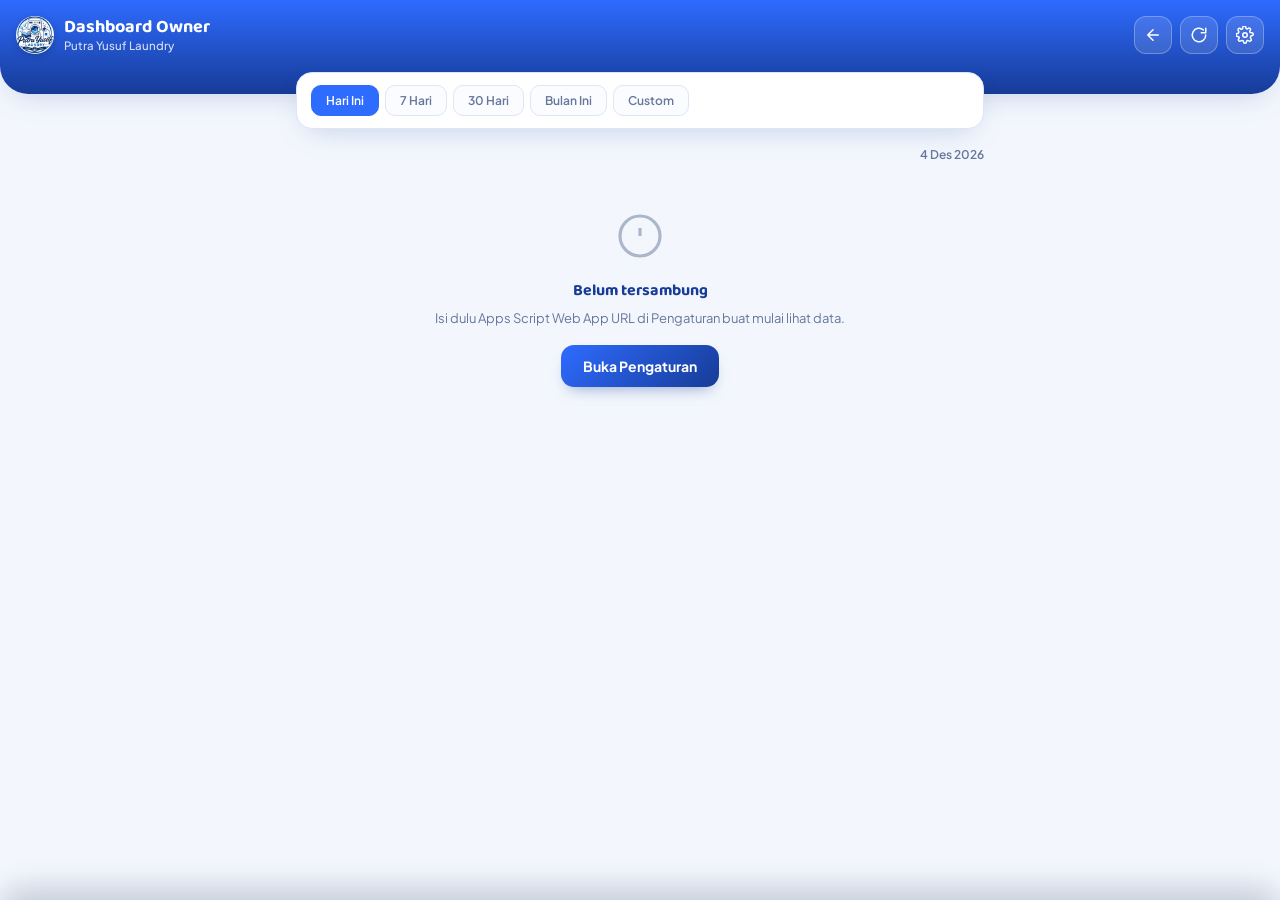
<file: dashboard.html>
<!DOCTYPE html>
<html lang="id">
<head>
<meta charset="UTF-8">
<meta name="viewport" content="width=device-width, initial-scale=1.0, maximum-scale=1.0">
<title>Dashboard — Putra Yusuf Laundry</title>
<link rel="preconnect" href="https://fonts.googleapis.com">
<link rel="preconnect" href="https://fonts.gstatic.com" crossorigin>
<link href="https://fonts.googleapis.com/css2?family=Baloo+2:wght@500;600;700;800&family=Plus+Jakarta+Sans:wght@400;500;600;700&family=IBM+Plex+Mono:wght@500;600&display=swap" rel="stylesheet">
<style>
:root{
  --bg:#F3F7FD;
  --surface:#FFFFFF;
  --ink:#0B2545;
  --muted:#66779B;
  --line:#DCE6F5;
  --blue:#2E6BFF;
  --blue-dark:#173C97;
  --blue-soft:#E7EFFF;
  --teal:#0EA5A0;
  --teal-soft:#DFF7F5;
  --purple:#7C5CFC;
  --purple-soft:#EEE9FF;
  --green:#17A673;
  --green-soft:#DFF6EB;
  --red:#D6453D;
  --red-soft:#FBE7E6;
  --shadow: 0 10px 30px -12px rgba(23,60,151,0.25);
}
*{box-sizing:border-box;}
html,body{margin:0;padding:0;}
body{
  background:var(--bg);
  color:var(--ink);
  font-family:'Plus Jakarta Sans',system-ui,-apple-system,Segoe UI,Roboto,sans-serif;
  -webkit-font-smoothing:antialiased;
  min-height:100vh;
  padding-bottom:40px;
}
.mono{font-family:'IBM Plex Mono',ui-monospace,monospace;}

header.topbar{
  background:linear-gradient(180deg,var(--blue) 0%, var(--blue-dark) 100%);
  color:#fff;
  padding:16px 16px 40px;
  border-radius:0 0 28px 28px;
  box-shadow:var(--shadow);
}
.topbar-row{display:flex; align-items:center; justify-content:space-between; gap:10px;}
.brand{display:flex; align-items:center; gap:10px;}
.brand img{width:38px; height:38px; border-radius:50%; box-shadow:0 2px 6px rgba(11,37,69,.25); flex:none;}
.brand-text h1{font-family:'Baloo 2',sans-serif; font-size:18px; font-weight:700; margin:0; line-height:1.15;}
.brand-text p{margin:1px 0 0; font-size:11.5px; opacity:.82; font-weight:500;}
.icon-btn{
  width:38px; height:38px; border-radius:12px; border:1px solid rgba(255,255,255,.28);
  background:rgba(255,255,255,.12); color:#fff; display:flex; align-items:center; justify-content:center;
  cursor:pointer; transition:.15s ease; flex:none;
}
.icon-btn:active{transform:scale(.92); background:rgba(255,255,255,.24);}
.icon-btn svg{width:18px; height:18px;}
.header-actions{display:flex; gap:8px;}

main{max-width:720px; margin:0 auto; padding:0 16px;}

/* ---------- Stat cards ---------- */
.stat-grid{
  display:grid; grid-template-columns:repeat(2,1fr); gap:12px;
  margin-top:-24px; margin-bottom:20px;
}
@media (min-width:560px){ .stat-grid{ grid-template-columns:repeat(4,1fr); } }
.stat-card{
  background:var(--surface); border-radius:16px; padding:14px 16px;
  box-shadow:var(--shadow); border:1px solid var(--line);
}
.stat-card .lbl{font-size:11.5px; color:var(--muted); font-weight:600; text-transform:uppercase; letter-spacing:.3px;}
.stat-card .val{font-family:'IBM Plex Mono',monospace; font-weight:700; font-size:19px; color:var(--blue-dark); margin-top:4px;}
.stat-card.accent-teal .val{color:var(--teal);}
.stat-card.accent-purple .val{color:var(--purple);}
.stat-card.accent-green .val{color:var(--green);}

/* ---------- Section card ---------- */
.card{
  background:var(--surface); border-radius:18px; padding:18px; margin-bottom:18px;
  box-shadow:0 6px 18px -10px rgba(23,60,151,.2); border:1px solid var(--line);
}
.card h2{font-family:'Baloo 2',sans-serif; font-size:15.5px; margin:0 0 14px; color:var(--blue-dark);}

/* ---------- Status chips ---------- */
.status-grid{display:grid; grid-template-columns:repeat(4,1fr); gap:8px;}
.status-chip{border-radius:12px; padding:10px 8px; text-align:center;}
.status-chip .num{font-family:'IBM Plex Mono',monospace; font-weight:700; font-size:17px;}
.status-chip .lbl{font-size:10px; font-weight:600; margin-top:2px;}
.status-chip.terima{background:var(--blue-soft); color:var(--blue);}
.status-chip.terima-lunas{background:var(--purple-soft); color:var(--purple);}
.status-chip.selesai-lunas{background:var(--teal-soft); color:var(--teal);}
.status-chip.diambil{background:var(--green-soft); color:var(--green);}

/* ---------- Chart ---------- */
.chart-wrap{overflow-x:auto; padding-bottom:4px;}
.chart-svg{display:block;}
.chart-bar{fill:var(--blue); transition:fill .15s ease;}
.chart-bar:hover{fill:var(--blue-dark);}
.chart-axis-label{font-family:'Plus Jakarta Sans',sans-serif; font-size:9px; fill:var(--muted);}
.chart-value-label{font-family:'IBM Plex Mono',monospace; font-size:8.5px; fill:var(--blue-dark); font-weight:600;}

/* ---------- Top customers ---------- */
.cust-row{
  display:flex; align-items:center; gap:12px; padding:10px 0;
  border-bottom:1px solid var(--line);
}
.cust-row:last-child{border-bottom:none;}
.cust-rank{
  width:26px; height:26px; border-radius:50%; background:var(--blue-soft); color:var(--blue-dark);
  display:flex; align-items:center; justify-content:center; font-family:'IBM Plex Mono',monospace;
  font-weight:700; font-size:12px; flex:none;
}
.cust-rank.top1{background:linear-gradient(135deg,#FFD873,#FFB13B); color:#7A4B00;}
.cust-rank.top2{background:linear-gradient(135deg,#D7E3F5,#B9CDF3); color:#173C97;}
.cust-rank.top3{background:linear-gradient(135deg,#F3C9A6,#E3A374); color:#7A3E00;}
.cust-info{flex:1; min-width:0;}
.cust-name{font-weight:700; font-size:14px; color:var(--ink); overflow:hidden; text-overflow:ellipsis; white-space:nowrap;}
.cust-meta{font-size:11px; color:var(--muted);}
.cust-spend{font-family:'IBM Plex Mono',monospace; font-weight:700; font-size:13px; color:var(--blue-dark); text-align:right; flex:none;}

/* ---------- States ---------- */
.state-box{
  text-align:center; padding:50px 24px; color:var(--muted);
}
.state-box svg{width:48px; height:48px; margin:0 auto 14px; opacity:.5;}
.state-box h3{font-family:'Baloo 2',sans-serif; color:var(--blue-dark); margin:0 0 6px; font-size:16px;}
.state-box p{margin:0 0 16px; font-size:13px; line-height:1.5;}
.spinner{
  width:28px; height:28px; border-radius:50%; border:3px solid var(--blue-soft); border-top-color:var(--blue);
  margin:0 auto 14px; animation:spin .8s linear infinite;
}
@keyframes spin{to{transform:rotate(360deg);}}

.btn-primary{
  background:linear-gradient(135deg,var(--blue),var(--blue-dark)); color:#fff; border:none;
  border-radius:13px; padding:12px 22px; font-size:14px; font-weight:700; font-family:'Plus Jakarta Sans',sans-serif;
  cursor:pointer; display:inline-flex; align-items:center; justify-content:center; gap:7px;
  box-shadow:0 8px 16px -8px rgba(23,60,151,.5);
}
.btn-primary:active{transform:scale(.98);}
.btn-primary svg{width:16px; height:16px;}

.updated-note{text-align:center; font-size:11px; color:var(--muted); margin:-6px 0 18px;}

/* ---------- Settings sheet ---------- */
.overlay{
  position:fixed; inset:0; background:rgba(11,37,69,.45); backdrop-filter:blur(1px);
  z-index:50; opacity:0; pointer-events:none; transition:opacity .2s ease;
}
.overlay.show{opacity:1; pointer-events:auto;}
.sheet{
  position:fixed; left:0; right:0; bottom:0; z-index:51;
  background:var(--surface); border-radius:24px 24px 0 0;
  max-height:80vh; overflow-y:auto;
  transform:translateY(100%); transition:transform .28s cubic-bezier(.32,.72,0,1);
  box-shadow:0 -12px 30px rgba(11,37,69,.2);
}
.sheet.show{transform:translateY(0);}
.sheet-handle{width:38px; height:4px; background:var(--line); border-radius:99px; margin:10px auto 0;}
.sheet-head{display:flex; align-items:center; justify-content:space-between; padding:14px 18px 6px;}
.sheet-head h2{font-family:'Baloo 2',sans-serif; font-size:17px; margin:0; color:var(--blue-dark);}
.sheet-close{background:var(--blue-soft); color:var(--blue); border:none; width:30px; height:30px; border-radius:10px; cursor:pointer; display:flex; align-items:center; justify-content:center;}
.sheet-body{padding:6px 18px 24px;}
.field{margin-bottom:14px;}
.field label{display:block; font-size:12px; font-weight:700; color:var(--muted); margin-bottom:6px; text-transform:uppercase; letter-spacing:.3px;}
.field input{
  width:100%; border:1.5px solid var(--line); border-radius:12px; padding:12px 13px;
  font-family:inherit; font-size:14.5px; color:var(--ink); background:#FAFCFF; outline:none;
}
.field input:focus{border-color:var(--blue); background:#fff; box-shadow:0 0 0 3px var(--blue-soft);}
.settings-note{font-size:12px; color:var(--muted); line-height:1.5; background:var(--blue-soft); padding:12px 14px; border-radius:12px; margin-bottom:16px;}

#toast{
  position:fixed; left:50%; bottom:24px; transform:translateX(-50%) translateY(20px);
  background:var(--ink); color:#fff; padding:11px 18px; border-radius:12px; font-size:13px; font-weight:600;
  opacity:0; pointer-events:none; transition:.25s ease; z-index:60;
  box-shadow:0 10px 24px rgba(0,0,0,.25); max-width:88vw;
}
#toast.show{opacity:1; transform:translateX(-50%) translateY(0);}
#toast.err{background:#B4231F;}

/* ---------- Period picker ---------- */
.period-bar{
  background:var(--surface); border-radius:16px; padding:12px 14px;
  margin:-22px 0 16px; box-shadow:var(--shadow); border:1px solid var(--line);
  display:flex; flex-wrap:wrap; gap:8px; align-items:center;
}
.preset-group{display:flex; gap:6px; flex-wrap:wrap; flex:1;}
.preset-btn{
  padding:7px 14px; border-radius:10px; border:1.5px solid var(--line); background:#FAFCFF;
  color:var(--muted); font-family:'Plus Jakarta Sans',sans-serif; font-weight:600; font-size:12px;
  cursor:pointer; transition:.15s ease; white-space:nowrap;
}
.preset-btn.active{ background:var(--blue); color:#fff; border-color:var(--blue); }
.preset-btn:active{ transform:scale(.95); }
.custom-wrap{display:flex; gap:6px; align-items:center; flex-wrap:wrap;}
.custom-wrap input[type=date]{
  border:1.5px solid var(--line); border-radius:10px; padding:7px 10px;
  font-family:'Plus Jakarta Sans',sans-serif; font-size:12px; font-weight:500; color:var(--ink);
  background:#FAFCFF; outline:none; max-width:130px;
}
.custom-wrap input[type=date]:focus{ border-color:var(--blue); background:#fff; }
.custom-apply{
  padding:7px 14px; border-radius:10px; background:var(--blue-soft); color:var(--blue);
  border:none; font-family:'Plus Jakarta Sans',sans-serif; font-weight:700; font-size:12px; cursor:pointer;
}
.custom-apply:active{ background:var(--blue); color:#fff; }
.period-label{
  font-size:12px; color:var(--muted); font-weight:600; text-align:right; padding-top:2px; white-space:nowrap;
}

</style>
</head>
<body>

<header class="topbar">
  <div class="topbar-row">
    <div class="brand">
      <img id="brand-logo" alt="Logo">
      <div class="brand-text">
        <h1>Dashboard Owner</h1>
        <p>Putra Yusuf Laundry</p>
      </div>
    </div>
    <div class="header-actions">
      <button class="icon-btn" id="btn-back" title="Kembali ke App Kasir">
        <svg viewBox="0 0 24 24" fill="none" stroke="currentColor" stroke-width="2" stroke-linecap="round" stroke-linejoin="round"><path d="M19 12H5M12 5l-7 7 7 7"/></svg>
      </button>
      <button class="icon-btn" id="btn-refresh" title="Refresh">
        <svg viewBox="0 0 24 24" fill="none" stroke="currentColor" stroke-width="2" stroke-linecap="round" stroke-linejoin="round"><path d="M21 12a9 9 0 11-3-6.7"/><path d="M21 3v6h-6"/></svg>
      </button>
      <button class="icon-btn" id="btn-settings" title="Pengaturan">
        <svg viewBox="0 0 24 24" fill="none" stroke="currentColor" stroke-width="2" stroke-linecap="round" stroke-linejoin="round"><circle cx="12" cy="12" r="3"/><path d="M19.4 15a1.7 1.7 0 00.34 1.87l.06.06a2 2 0 11-2.83 2.83l-.06-.06a1.7 1.7 0 00-1.87-.34 1.7 1.7 0 00-1.04 1.56V21a2 2 0 01-4 0v-.09A1.7 1.7 0 008.5 19.36a1.7 1.7 0 00-1.87.34l-.06.06a2 2 0 11-2.83-2.83l.06-.06a1.7 1.7 0 00.34-1.87 1.7 1.7 0 00-1.56-1.04H2a2 2 0 010-4h.09A1.7 1.7 0 003.64 8.5a1.7 1.7 0 00-.34-1.87l-.06-.06a2 2 0 112.83-2.83l.06.06a1.7 1.7 0 001.87.34H8a1.7 1.7 0 001.04-1.56V2a2 2 0 014 0v.09a1.7 1.7 0 001.04 1.56 1.7 1.7 0 001.87-.34l.06-.06a2 2 0 112.83 2.83l-.06.06a1.7 1.7 0 00-.34 1.87V8a1.7 1.7 0 001.56 1.04H21a2 2 0 010 4h-.09a1.7 1.7 0 00-1.56 1.04z"/></svg>
      </button>
    </div>
  </div>
</header>

<main>
  <div class="period-bar" id="period-bar">
    <div class="preset-group">
      <button class="preset-btn active" data-preset="today">Hari Ini</button>
      <button class="preset-btn" data-preset="week">7 Hari</button>
      <button class="preset-btn" data-preset="month">30 Hari</button>
      <button class="preset-btn" data-preset="thismonth">Bulan Ini</button>
      <button class="preset-btn" data-preset="custom">Custom</button>
    </div>
    <div class="custom-wrap" id="custom-wrap" style="display:none;">
      <input type="date" id="f-from" title="Dari tanggal">
      <span style="color:var(--muted); font-size:12px;">–</span>
      <input type="date" id="f-to" title="Sampai tanggal">
      <button class="custom-apply" id="btn-apply-custom">Tampilkan</button>
    </div>
  </div>
  <div class="period-label" id="period-label"></div>

  <div id="content"></div>
</main>

<!-- SETTINGS SHEET -->
<div class="overlay" id="overlay-settings"></div>
<div class="sheet" id="settings-sheet">
  <div class="sheet-handle"></div>
  <div class="sheet-head">
    <h2>Pengaturan</h2>
    <button class="sheet-close" id="close-settings-sheet">
      <svg viewBox="0 0 24 24" fill="none" stroke="currentColor" stroke-width="2.2" stroke-linecap="round"><path d="M6 6l12 12M18 6L6 18"/></svg>
    </button>
  </div>
  <div class="sheet-body">
    <div class="settings-note">URL ini sama dengan yang dipakai di app kasir. Kalau kamu buka dashboard ini dari HP/browser yang sama dengan app kasir, biasanya udah otomatis kesimpan.</div>
    <div class="field">
      <label>Apps Script Web App URL</label>
      <input type="url" id="f-script-url" placeholder="https://script.google.com/macros/s/.../exec">
    </div>
    <button class="btn-primary" id="btn-save-settings" style="width:100%;">Simpan &amp; Muat Data</button>
  </div>
</div>

<div id="toast"></div>

<script>
(function(){
  "use strict";

  const LOGO_URI = "[data-uri]";
  const LS_SCRIPT_URL = "py_laundry_script_url";

  function rupiah(n){ return "Rp" + Math.round(n||0).toLocaleString("id-ID"); }
  function rupiahShort(n){
    n = n || 0;
    if(n >= 1000000) return (n/1000000).toFixed(1).replace(/\.0$/,"") + "jt";
    if(n >= 1000) return Math.round(n/1000) + "rb";
    return String(n);
  }
  function toast(msg, isErr){
    const t = document.getElementById("toast");
    t.textContent = msg;
    t.className = isErr ? "err show" : "show";
    clearTimeout(toast._t);
    toast._t = setTimeout(()=>t.classList.remove("show"), 2600);
  }
  function escapeHtml(s){
    return String(s).replace(/[&<>"']/g, m => ({"&":"&amp;","<":"&lt;",">":"&gt;",'"':"&quot;","'":"&#39;"}[m]));
  }

  document.getElementById("brand-logo").src = LOGO_URI;

  /* ---------------- Settings sheet ---------------- */
  const overlayS = document.getElementById("overlay-settings");
  const sheetS = document.getElementById("settings-sheet");
  function openSettings(){
    document.getElementById("f-script-url").value = localStorage.getItem(LS_SCRIPT_URL) || "";
    overlayS.classList.add("show"); sheetS.classList.add("show");
  }
  function closeSettings(){ overlayS.classList.remove("show"); sheetS.classList.remove("show"); }
  document.getElementById("btn-settings").addEventListener("click", openSettings);
  document.getElementById("close-settings-sheet").addEventListener("click", closeSettings);
  overlayS.addEventListener("click", closeSettings);
  document.getElementById("btn-save-settings").addEventListener("click", ()=>{
    const url = document.getElementById("f-script-url").value.trim();
    if(!url){ toast("Isi URL dulu ya", true); return; }
    localStorage.setItem(LS_SCRIPT_URL, url);
    closeSettings();
    loadSummary();
  });

  /* ---------------- States ---------------- */
  const content = document.getElementById("content");

  function renderSetupPrompt(){
    content.innerHTML = `
      <div class="state-box">
        <svg viewBox="0 0 24 24" fill="none" stroke="currentColor" stroke-width="1.6"><circle cx="12" cy="12" r="10"/><path d="M12 8v4M12 16h.01"/></svg>
        <h3>Belum tersambung</h3>
        <p>Isi dulu Apps Script Web App URL di Pengaturan buat mulai lihat data.</p>
      </div>`;
    content.querySelector(".state-box").insertAdjacentHTML("beforeend",
      '<div style="text-align:center;"><button class="btn-primary" id="btn-setup-open">Buka Pengaturan</button></div>');
    document.getElementById("btn-setup-open").addEventListener("click", openSettings);
  }

  function renderLoading(){
    content.innerHTML = `<div class="state-box"><div class="spinner"></div><h3>Memuat data...</h3><p>Mengambil rangkuman dari Google Sheets</p></div>`;
  }

  function renderError(msg){
    content.innerHTML = `
      <div class="state-box">
        <svg viewBox="0 0 24 24" fill="none" stroke="var(--red)" stroke-width="1.6"><circle cx="12" cy="12" r="10"/><path d="M12 8v5M12 16h.01"/></svg>
        <h3>Gagal memuat data</h3>
        <p>${escapeHtml(msg)}</p>
      </div>`;
    content.querySelector(".state-box").insertAdjacentHTML("beforeend",
      '<div style="text-align:center;"><button class="btn-primary" id="btn-retry">Coba Lagi</button></div>');
    document.getElementById("btn-retry").addEventListener("click", loadSummary);
  }

  /* ---------------- Period picker ---------------- */
  function todayLocal(){
    const d = new Date();
    return d.getFullYear()+"-"+String(d.getMonth()+1).padStart(2,"0")+"-"+String(d.getDate()).padStart(2,"0");
  }
  function addDays(dateStr, n){
    const d = new Date(dateStr+"T12:00:00");
    d.setDate(d.getDate()+n);
    return d.getFullYear()+"-"+String(d.getMonth()+1).padStart(2,"0")+"-"+String(d.getDate()).padStart(2,"0");
  }
  function fmtDateID(iso){
    const [y,m,day] = iso.split("-");
    const months=["Jan","Feb","Mar","Apr","Mei","Jun","Jul","Agt","Sep","Okt","Nov","Des"];
    return parseInt(day)+" "+months[parseInt(m)-1]+" "+y;
  }

  let currentFrom = todayLocal();
  let currentTo   = todayLocal();

  function getPresetRange(preset){
    const today = todayLocal();
    if(preset==="today")     return {from:today, to:today};
    if(preset==="week")      return {from:addDays(today,-6), to:today};
    if(preset==="month")     return {from:addDays(today,-29), to:today};
    if(preset==="thismonth"){
      const d=new Date(); const y=d.getFullYear(),m=String(d.getMonth()+1).padStart(2,"0");
      return {from:y+"-"+m+"-01", to:today};
    }
    return null; // custom
  }

  function updatePeriodLabel(from, to){
    const el = document.getElementById("period-label");
    if(!el) return;
    el.textContent = from===to ? fmtDateID(from) : fmtDateID(from)+" — "+fmtDateID(to);
  }

  document.querySelectorAll(".preset-btn").forEach(btn=>{
    btn.addEventListener("click", ()=>{
      document.querySelectorAll(".preset-btn").forEach(b=>b.classList.remove("active"));
      btn.classList.add("active");
      const preset = btn.dataset.preset;
      const cw = document.getElementById("custom-wrap");
      if(preset==="custom"){
        cw.style.display="flex";
        const today=todayLocal();
        document.getElementById("f-from").value = currentFrom;
        document.getElementById("f-to").value   = currentTo;
      } else {
        cw.style.display="none";
        const r=getPresetRange(preset);
        currentFrom=r.from; currentTo=r.to;
        updatePeriodLabel(currentFrom,currentTo);
        loadSummary();
      }
    });
  });

  document.getElementById("btn-apply-custom").addEventListener("click", ()=>{
    const from = document.getElementById("f-from").value;
    const to   = document.getElementById("f-to").value;
    if(!from || !to){ toast("Isi dulu tanggal dari dan sampai ya", true); return; }
    if(from>to){ toast("Tanggal 'dari' harus sebelum 'sampai'", true); return; }
    currentFrom=from; currentTo=to;
    updatePeriodLabel(currentFrom,currentTo);
    loadSummary();
  });

  /* ---------------- Chart (grouping otomatis kalau range panjang) ---------------- */
  function buildChart(dailyRevenue){
    // Kalau data >60 hari, grup per minggu supaya bar gak terlalu banyak & tetap kebaca
    let data = dailyRevenue;
    if(dailyRevenue.length > 60){
      const weekMap = {};
      dailyRevenue.forEach(d=>{
        const dt=new Date(d.date+"T12:00:00"), day=dt.getDay();
        const monday=new Date(dt); monday.setDate(dt.getDate()-(day===0?6:day-1));
        const wk=monday.toISOString().slice(0,10);
        weekMap[wk]=(weekMap[wk]||0)+d.total;
      });
      data=Object.keys(weekMap).sort().map(k=>({date:k,total:weekMap[k]}));
    }

    const MIN_W = 320;
    const barCount = data.length;
    const w = Math.max(MIN_W, barCount * (barCount > 30 ? 16 : 22));
    const h = 140;
    const padBottom = 20;
    const maxVal = Math.max(1, ...data.map(d=>d.total));
    const barW = (w/barCount)*0.62;
    const gap  = (w/barCount);
    const labelEvery = Math.ceil(barCount/8);

    let bars="";
    data.forEach((d,i)=>{
      const barH = Math.max(2,(d.total/maxVal)*(h-padBottom-14));
      const x=(i*gap+(gap-barW)/2).toFixed(1);
      const y=(h-padBottom-barH).toFixed(1);
      const showLbl = (i%labelEvery===0)||(i===barCount-1);
      const lbl = data.length>60 ? d.date.slice(5,10) : d.date.slice(8,10)+"/"+d.date.slice(5,7);
      bars+=`<rect class="chart-bar" x="${x}" y="${y}" width="${barW.toFixed(1)}" height="${barH.toFixed(1)}" rx="3"><title>${d.date}: ${rupiah(d.total)}</title></rect>`;
      if(showLbl) bars+=`<text class="chart-axis-label" x="${(parseFloat(x)+barW/2).toFixed(1)}" y="${h-4}" text-anchor="middle">${lbl}</text>`;
    });
    return `<div class="chart-wrap"><svg class="chart-svg" viewBox="0 0 ${w} ${h}" width="${w}" height="${h}" xmlns="http://www.w3.org/2000/svg">${bars}</svg></div>`;
  }

  /* ---------------- Render dashboard (period-aware) ---------------- */
  function renderDashboard(data){
    const sc = data.statusCounts || {};
    const topCustomers = data.topCustomers || [];
    const rankClass = i=> i===0?"top1":i===1?"top2":i===2?"top3":"";
    const periodTxt = data.dateFrom===data.dateTo
      ? fmtDateID(data.dateFrom)
      : fmtDateID(data.dateFrom)+" — "+fmtDateID(data.dateTo);

    content.innerHTML = `
      <div class="stat-grid">
        <div class="stat-card" style="grid-column:span 2">
          <div class="lbl">Total Omzet Periode Ini</div>
          <div class="val" style="font-size:22px;">${rupiah(data.totalRevenue)}</div>
        </div>
        <div class="stat-card accent-teal">
          <div class="lbl">Total Order</div>
          <div class="val">${(data.totalOrders||0).toLocaleString("id-ID")}</div>
        </div>
        <div class="stat-card accent-purple">
          <div class="lbl">Rata-rata/Order</div>
          <div class="val">${rupiah(data.avgOrderValue)}</div>
        </div>
      </div>
      <div class="updated-note">Periode: <b>${periodTxt}</b></div>

      <div class="card">
        <h2>Status Order</h2>
        <div class="status-grid">
          <div class="status-chip terima"><div class="num">${sc["Terima Order"]||0}</div><div class="lbl">Terima Order</div></div>
          <div class="status-chip terima-lunas"><div class="num">${sc["Terima Order & Lunas"]||0}</div><div class="lbl">Terima &amp; Lunas</div></div>
          <div class="status-chip selesai-lunas"><div class="num">${sc["Selesai & Lunas"]||0}</div><div class="lbl">Selesai &amp; Lunas</div></div>
          <div class="status-chip diambil"><div class="num">${sc["Diambil"]||0}</div><div class="lbl">Diambil</div></div>
        </div>
      </div>

      <div class="card">
        <h2>Tren Omzet${(data.dailyRevenue||[]).length>60?" (per Minggu)":""}</h2>
        ${buildChart(data.dailyRevenue||[])}
      </div>

      <div class="card">
        <h2>Top 10 Pelanggan</h2>
        ${topCustomers.length===0 ? '<p style="color:var(--muted); font-size:13px; margin:0;">Belum ada data pelanggan di periode ini.</p>' :
          topCustomers.map((c,i)=>`
            <div class="cust-row">
              <div class="cust-rank ${rankClass(i)}">${i+1}</div>
              <div class="cust-info">
                <div class="cust-name">${escapeHtml(c.nama||"-")}</div>
                <div class="cust-meta">${escapeHtml(c.hp||"-")} &middot; ${c.orderCount} order</div>
              </div>
              <div class="cust-spend">${rupiahShort(c.totalSpend)}</div>
            </div>
          `).join("")
        }
      </div>
    `;
  }

  /* ---------------- Load data ---------------- */
  async function loadSummary(){
    const url = localStorage.getItem(LS_SCRIPT_URL);
    if(!url){ renderSetupPrompt(); return; }
    renderLoading();
    try{
      const sep = url.includes("?")?"&":"?";
      const res = await fetch(url+sep+"action=summary&from="+currentFrom+"&to="+currentTo);
      if(!res.ok) throw new Error("HTTP "+res.status);
      const data = await res.json();
      renderDashboard(data);
    }catch(err){
      renderError("Cek koneksi internet atau URL Apps Script di Pengaturan.");
    }
  }

  document.getElementById("btn-back").addEventListener("click", ()=>{
    const base = location.href.replace(/\/[^/]*$/, "/");
    window.location.href = base + "index.html";
  });
  document.getElementById("btn-refresh").addEventListener("click", loadSummary);

  // Set default periode ke hari ini
  updatePeriodLabel(currentFrom, currentTo);
  loadSummary();
})();
</script>
</body>
</html>
</file>
